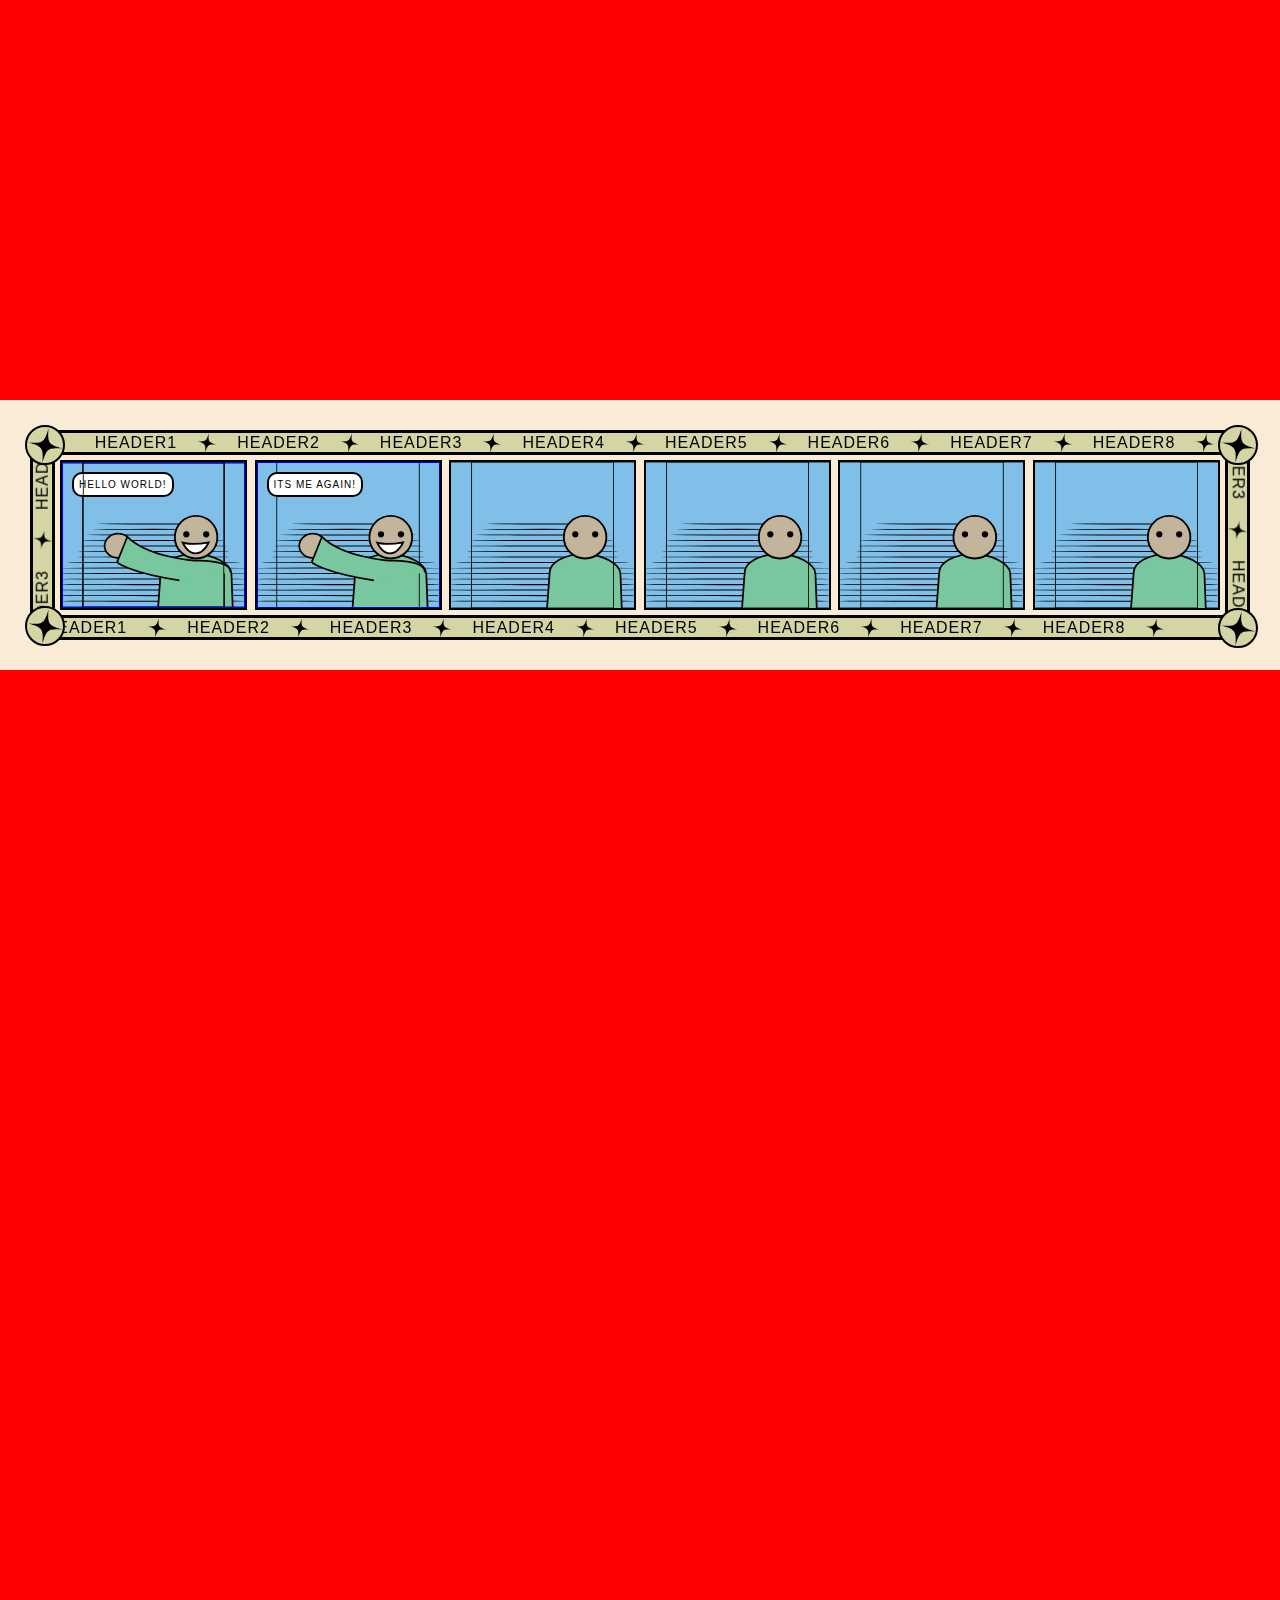
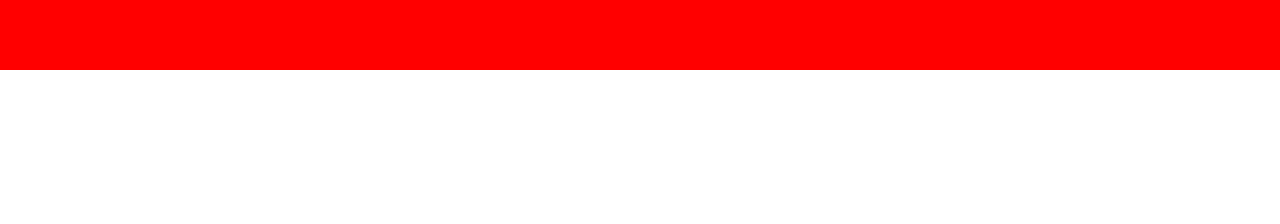
<file: index.html>
<!DOCTYPE html>
<html lang="en">

<head>
    <meta charset="UTF-8">
    <meta http-equiv="X-UA-Compatible" content="IE=edge">
    <meta name="viewport" content="width=device-width, initial-scale=1.0">

    <!-- Stop Favicon Error  -->
    <link rel="shortcut icon" href="#">

    <link rel="stylesheet" href="comic-frames01.css">
    <title>Document</title>
</head>

<body>
    <div class="scratch" style="background-color: red; height: 40rem;"></div>


    <section class="section section-grid d-grid">
        <div class="container multi-frames-container d-grid">


            <div class="frame-container span-2-vert">


                <div class="text-bubble place-items-center">
                    <p>Hello World!</p>
                </div>
                <img src="illus/individual-frames01-01.svg" class="place-svg" alt="">
                <img src="illus/individual-frames01-02.svg" class="place-svg overlay-svg" alt="">
            
            
            
            </div>





            <div class="frame-container">
                <div class="text-bubble place-items-center">
                    <p>Its me again!</p>
                </div>

                <!-- Embedded SVG must be in wrapper -->
                <div class="svg-wrapper overlay-svg">
                    <svg class="place-embedded-svg">
                        <use href="#hand-face-overlay01"></use>
                    </svg>
                </div>
                <img src="illus/individual-frames01-01.svg" class="place-svg" alt="">

            </div>
            <div class="frame-container">
                <img src="illus/individual-frames01-01.svg" class="place-svg" alt="">
            </div>
            <div class="frame-container">
                <img src="illus/individual-frames01-01.svg" class="place-svg" alt="">
            </div>
            <div class="frame-container">
                <img src="illus/individual-frames01-01.svg" class="place-svg" alt="">
            </div>
            <div class="frame-container span-2-vert">
                <img src="illus/individual-frames01-01.svg" class="place-svg" alt="">
            </div>


            <!-- Border Top  -->
        </div>
        <div class="scroll-container top-border place-items-center">
            <div class="scrolling-text">
                <p class="text-block">HEADER1</p>
                <img src="illus/scrolling-star-01.svg" alt="" class="star">
                <p class="text-block">HEADER2</p>
                <img src="illus/scrolling-star-01.svg" alt="" class="star">
                <p class="text-block">HEADER3</p>
                <img src="illus/scrolling-star-01.svg" alt="" class="star">
                <p class="text-block">HEADER4</p>
                <img src="illus/scrolling-star-01.svg" alt="" class="star">
                <p class="text-block">HEADER5</p>
                <img src="illus/scrolling-star-01.svg" alt="" class="star">
                <p class="text-block">HEADER6</p>
                <img src="illus/scrolling-star-01.svg" alt="" class="star">
                <p class="text-block">HEADER7</p>
                <img src="illus/scrolling-star-01.svg" alt="" class="star">
                <p class="text-block">HEADER8</p>
                <img src="illus/scrolling-star-01.svg" alt="" class="star">
            </div>
        </div>

        <!-- Bottom Border  -->
        <div class="scroll-container bottom-border place-items-center">
            <div class="scrolling-text">
                <p class="text-block">HEADER1</p>
                <img src="illus/scrolling-star-01.svg" alt="" class="star">
                <p class="text-block">HEADER2</p>
                <img src="illus/scrolling-star-01.svg" alt="" class="star">
                <p class="text-block">HEADER3</p>
                <img src="illus/scrolling-star-01.svg" alt="" class="star">
                <p class="text-block">HEADER4</p>
                <img src="illus/scrolling-star-01.svg" alt="" class="star">
                <p class="text-block">HEADER5</p>
                <img src="illus/scrolling-star-01.svg" alt="" class="star">
                <p class="text-block">HEADER6</p>
                <img src="illus/scrolling-star-01.svg" alt="" class="star">
                <p class="text-block">HEADER7</p>
                <img src="illus/scrolling-star-01.svg" alt="" class="star">
                <p class="text-block">HEADER8</p>
                <img src="illus/scrolling-star-01.svg" alt="" class="star">
            </div>
        </div>

        <!-- Border Left   -->

        <div class="scroll-container left-border place-items-center">
            <div class="scrolling-text rotate-left">
                <p class="text-block">HEADER1</p>
                <img src="illus/scrolling-star-01.svg" alt="" class="star">
                <p class="text-block">HEADER2</p>
                <img src="illus/scrolling-star-01.svg" alt="" class="star">
                <p class="text-block">HEADER3</p>
                <img src="illus/scrolling-star-01.svg" alt="" class="star">
                <p class="text-block">HEADER4</p>
                <img src="illus/scrolling-star-01.svg" alt="" class="star">
                <p class="text-block">HEADER5</p>
                <img src="illus/scrolling-star-01.svg" alt="" class="star">
                <p class="text-block">HEADER6</p>
                <img src="illus/scrolling-star-01.svg" alt="" class="star">
            </div>
        </div>

        <!-- Border Right   -->
        <div class="scroll-container right-border place-items-center">
            <div class="scrolling-text rotate-right">
                <p class="text-block">HEADER1</p>
                <img src="illus/scrolling-star-01.svg" alt="" class="star">
                <p class="text-block">HEADER2</p>
                <img src="illus/scrolling-star-01.svg" alt="" class="star">
                <p class="text-block">HEADER3</p>
                <img src="illus/scrolling-star-01.svg" alt="" class="star">
                <p class="text-block">HEADER4</p>
                <img src="illus/scrolling-star-01.svg" alt="" class="star">
                <p class="text-block">HEADER5</p>
                <img src="illus/scrolling-star-01.svg" alt="" class="star">
                <p class="text-block">HEADER6</p>
                <img src="illus/scrolling-star-01.svg" alt="" class="star">
            </div>
        </div>
        <!-- Corners  -->
        <div class="top-left-corner corner-container">
            <div class="corner-circle place-items-center">
                <img src="illus/scrolling-star-01.svg" alt="" class="corner-star">
            </div>
        </div>
        <div class="top-right-corner">
            <div class="corner-circle place-items-center">
                <img src="illus/scrolling-star-01.svg" alt="" class="corner-star">
            </div>
        </div>
        <div class="bottom-left-corner">
            <div class="corner-circle place-items-center">
                <img src="illus/scrolling-star-01.svg" alt="" class="corner-star">
            </div>
        </div>
        <div class="bottom-right-corner">
            <div class="corner-circle place-items-center">
                <img src="illus/scrolling-star-01.svg" alt="" class="corner-star">
            </div>
        </div>


    </section>
    <div class="scratch" style="background-color: red; height: 100rem;"></div>



    <!-- <div class="scroll-section">
            <div class="header-scrolling right">
                <div class="scroll-container">
                    <div class="scrolling-text">
                        <p class="text-block">HEADER</p>
                        <img src="illus/scrolling-star-01.svg" alt="" class = "star">
                        <p class="text-block">HEADER</p>
                        <img src="illus/scrolling-star-01.svg" alt="" class = "star">
                        <p class="text-block">HEADER</p>
                        <img src="illus/scrolling-star-01.svg" alt="" class = "star">
                        <p class="text-block">HEADER</p>
                        <img src="illus/scrolling-star-01.svg" alt="" class = "star">
                        <p class="text-block">HEADER</p>
                        <img src="illus/scrolling-star-01.svg" alt="" class = "star">
                        <p class="text-block">HEADER</p>
                        <img src="illus/scrolling-star-01.svg" alt="" class = "star">
                    </div>
                </div>
            </div>
        </div> -->





    <!-- ---------------------------  -->
    <svg>


        <!-- Keep View box, delete width and height  -->
        <symbol version="1.1" id="hand-face-overlay01" xmlns="http://www.w3.org/2000/svg"
            xmlns:xlink="http://www.w3.org/1999/xlink" x="0px" y="0px" viewBox="0 0 246.4 168.6"
            enable-background="new 0 0 246.4 168.6" xml:space="preserve">

            <ellipse fill="#C2B59B" stroke="#000000" stroke-width="2" stroke-miterlimit="10" cx="81.9" cy="97" rx="15.8"
                ry="14.2" />
            <path fill="#79C79F" stroke="#000000" stroke-width="2" stroke-miterlimit="10" d="M153.5,137.4c-60.8-9.4-72.7-21.3-72.7-21.3
	l11.9-29.7c24.6,24.3,79.2,28,79.2,28s41.9-1.8,41.3,13.8" />
            <path class="mouth" fill="#FFFFFF" stroke="#000000" stroke-width="2.1298" stroke-miterlimit="10" d="M157.3,93.3c0,0,10.2,3.5,30.4-0.4
	c0,0-5.5,12.8-15.2,12.9C162.8,105.9,157.3,93.3,157.3,93.3z" />

        </symbol>

    </svg>

    <script src="comic-frames01.js"></script>
</body>

</html>
</file>
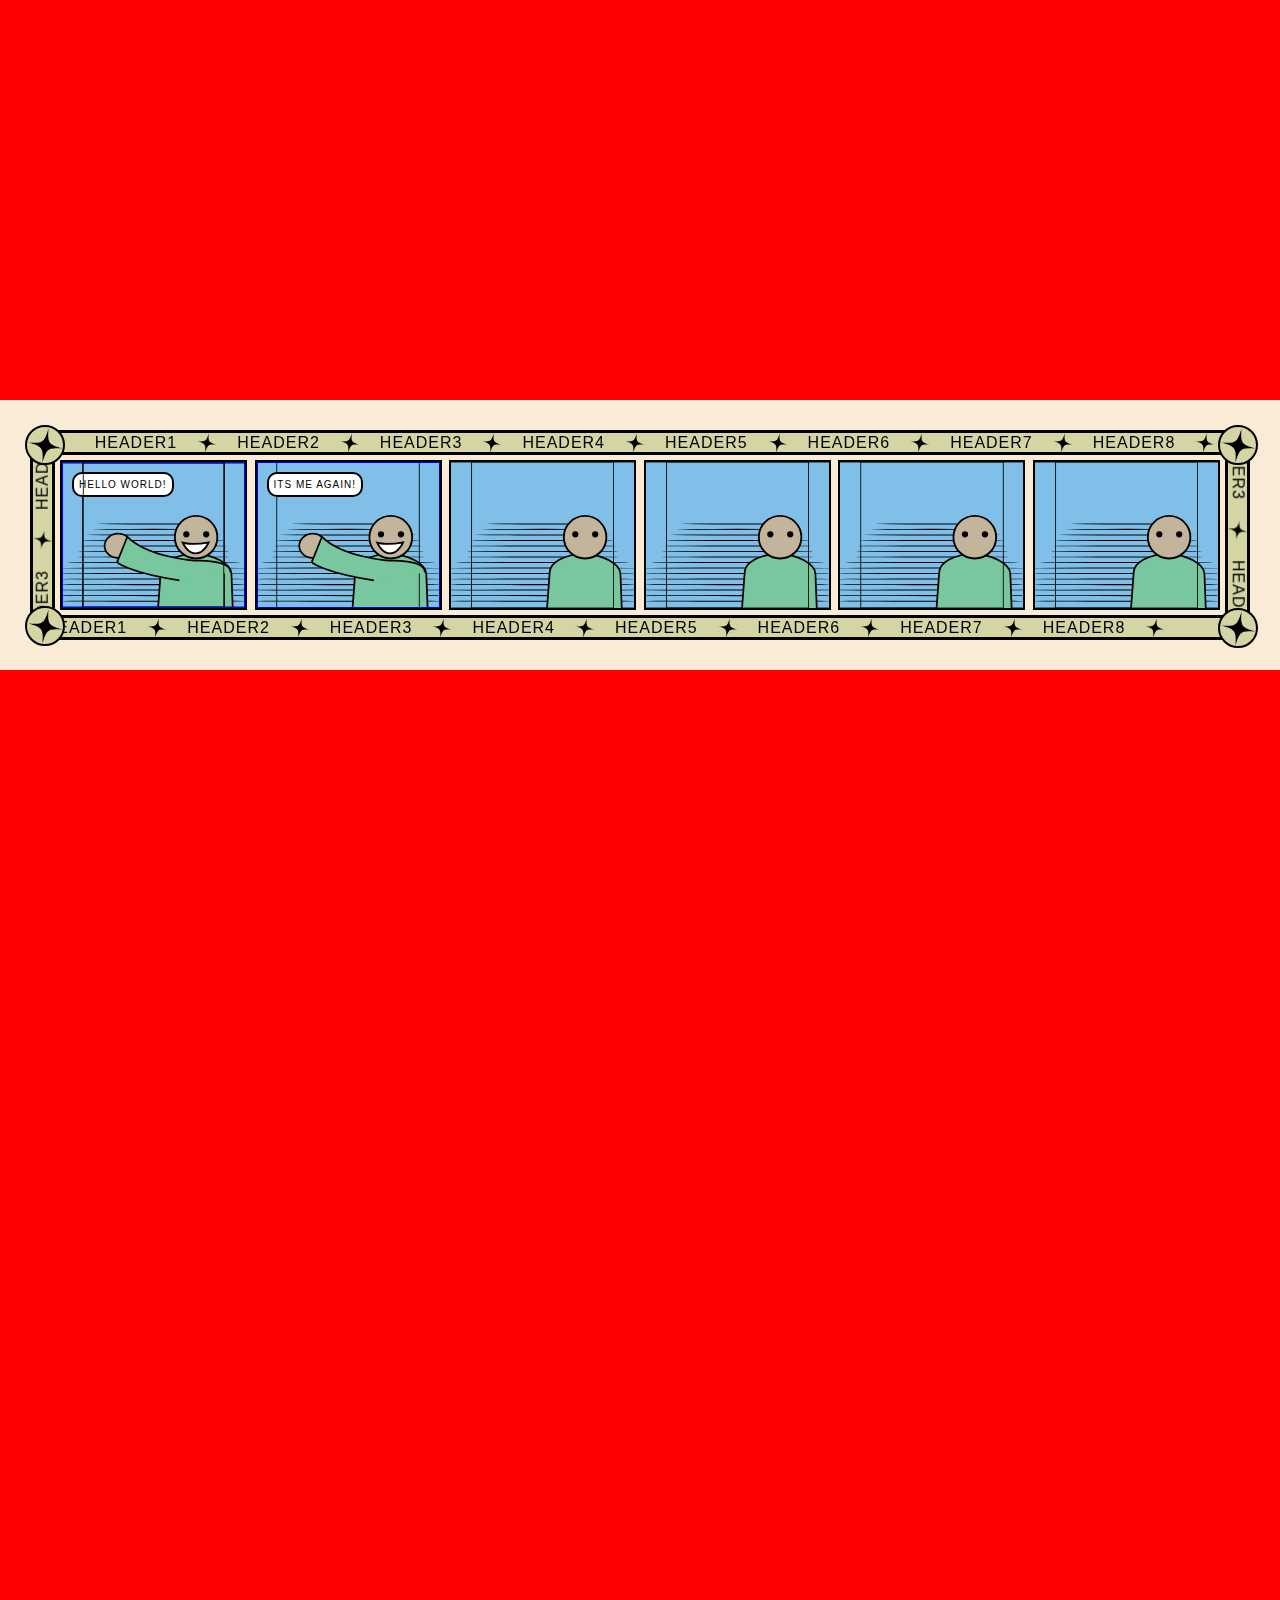
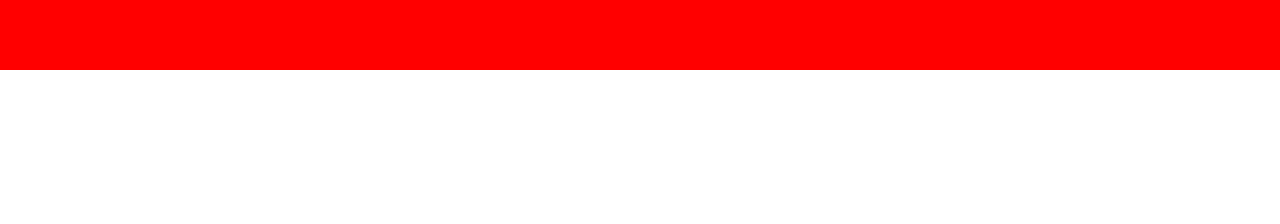
<file: comic-frames01.html>
<!DOCTYPE html>
<html lang="en">

<head>
    <meta charset="UTF-8">
    <meta http-equiv="X-UA-Compatible" content="IE=edge">
    <meta name="viewport" content="width=device-width, initial-scale=1.0">

    <!-- Stop Favicon Error  -->
    <link rel="shortcut icon" href="#">

    <link rel="stylesheet" href="comic-frames01.css">
    <title>Document</title>
</head>

<body>
    <div class="scratch" style="background-color: red; height: 40rem;"></div>


    <section class="section section-grid d-grid">
        <div class="container multi-frames-container d-grid">


            <div class="frame-container span-2-vert">


                <div class="text-bubble place-items-center">
                    <p>Hello World!</p>
                </div>
                <img src="illus/individual-frames01-01.svg" class="place-svg frame-svg" alt="">
                <img src="illus/individual-frames01-02.svg" class="place-svg frame-svg overlay-svg" alt="">
            
            
            
            </div>





            <div class="frame-container">
                <div class="text-bubble place-items-center">
                    <p>Its me again!</p>
                </div>

                <!-- Embedded SVG must be in wrapper -->
                <div class="svg-wrapper overlay-svg">
                    <svg class="place-embedded-svg">
                        <use href="#hand-face-overlay01"></use>
                    </svg>
                </div>
                <img src="illus/individual-frames01-01.svg" class="place-svg frame-svg" alt="">

            </div>
            <div class="frame-container">
                <img src="illus/individual-frames01-01.svg" class="place-svg frame-svg" alt="">
            </div>
            <div class="frame-container">
                <img src="illus/individual-frames01-01.svg" class="place-svg frame-svg" alt="">
            </div>
            <div class="frame-container">
                <img src="illus/individual-frames01-01.svg" class="place-svg frame-svg" alt="">
            </div>
            <div class="frame-container span-2-vert">
                <img src="illus/individual-frames01-01.svg" class="place-svg frame-svg" alt="">
            </div>


            <!-- Border Top  -->
        </div>
        <div class="scroll-container top-border place-items-center">
            <div class="scrolling-text">
                <p class="text-block">HEADER1</p>
                <img src="illus/scrolling-star-01.svg" alt="" class="star">
                <p class="text-block">HEADER2</p>
                <img src="illus/scrolling-star-01.svg" alt="" class="star">
                <p class="text-block">HEADER3</p>
                <img src="illus/scrolling-star-01.svg" alt="" class="star">
                <p class="text-block">HEADER4</p>
                <img src="illus/scrolling-star-01.svg" alt="" class="star">
                <p class="text-block">HEADER5</p>
                <img src="illus/scrolling-star-01.svg" alt="" class="star">
                <p class="text-block">HEADER6</p>
                <img src="illus/scrolling-star-01.svg" alt="" class="star">
                <p class="text-block">HEADER7</p>
                <img src="illus/scrolling-star-01.svg" alt="" class="star">
                <p class="text-block">HEADER8</p>
                <img src="illus/scrolling-star-01.svg" alt="" class="star">
            </div>
        </div>

        <!-- Bottom Border  -->
        <div class="scroll-container bottom-border place-items-center">
            <div class="scrolling-text">
                <p class="text-block">HEADER1</p>
                <img src="illus/scrolling-star-01.svg" alt="" class="star">
                <p class="text-block">HEADER2</p>
                <img src="illus/scrolling-star-01.svg" alt="" class="star">
                <p class="text-block">HEADER3</p>
                <img src="illus/scrolling-star-01.svg" alt="" class="star">
                <p class="text-block">HEADER4</p>
                <img src="illus/scrolling-star-01.svg" alt="" class="star">
                <p class="text-block">HEADER5</p>
                <img src="illus/scrolling-star-01.svg" alt="" class="star">
                <p class="text-block">HEADER6</p>
                <img src="illus/scrolling-star-01.svg" alt="" class="star">
                <p class="text-block">HEADER7</p>
                <img src="illus/scrolling-star-01.svg" alt="" class="star">
                <p class="text-block">HEADER8</p>
                <img src="illus/scrolling-star-01.svg" alt="" class="star">
            </div>
        </div>

        <!-- Border Left   -->

        <div class="scroll-container left-border place-items-center">
            <div class="scrolling-text rotate-left">
                <p class="text-block">HEADER1</p>
                <img src="illus/scrolling-star-01.svg" alt="" class="star">
                <p class="text-block">HEADER2</p>
                <img src="illus/scrolling-star-01.svg" alt="" class="star">
                <p class="text-block">HEADER3</p>
                <img src="illus/scrolling-star-01.svg" alt="" class="star">
                <p class="text-block">HEADER4</p>
                <img src="illus/scrolling-star-01.svg" alt="" class="star">
                <p class="text-block">HEADER5</p>
                <img src="illus/scrolling-star-01.svg" alt="" class="star">
                <p class="text-block">HEADER6</p>
                <img src="illus/scrolling-star-01.svg" alt="" class="star">
            </div>
        </div>

        <!-- Border Right   -->
        <div class="scroll-container right-border place-items-center">
            <div class="scrolling-text rotate-right">
                <p class="text-block">HEADER1</p>
                <img src="illus/scrolling-star-01.svg" alt="" class="star">
                <p class="text-block">HEADER2</p>
                <img src="illus/scrolling-star-01.svg" alt="" class="star">
                <p class="text-block">HEADER3</p>
                <img src="illus/scrolling-star-01.svg" alt="" class="star">
                <p class="text-block">HEADER4</p>
                <img src="illus/scrolling-star-01.svg" alt="" class="star">
                <p class="text-block">HEADER5</p>
                <img src="illus/scrolling-star-01.svg" alt="" class="star">
                <p class="text-block">HEADER6</p>
                <img src="illus/scrolling-star-01.svg" alt="" class="star">
            </div>
        </div>
        <!-- Corners  -->
        <div class="top-left-corner corner-container">
            <div class="corner-circle place-items-center">
                <img src="illus/scrolling-star-01.svg" alt="" class="corner-star">
            </div>
        </div>
        <div class="top-right-corner">
            <div class="corner-circle place-items-center">
                <img src="illus/scrolling-star-01.svg" alt="" class="corner-star">
            </div>
        </div>
        <div class="bottom-left-corner">
            <div class="corner-circle place-items-center">
                <img src="illus/scrolling-star-01.svg" alt="" class="corner-star">
            </div>
        </div>
        <div class="bottom-right-corner">
            <div class="corner-circle place-items-center">
                <img src="illus/scrolling-star-01.svg" alt="" class="corner-star">
            </div>
        </div>


    </section>
    <div class="scratch" style="background-color: red; height: 100rem;"></div>



    <!-- <div class="scroll-section">
            <div class="header-scrolling right">
                <div class="scroll-container">
                    <div class="scrolling-text">
                        <p class="text-block">HEADER</p>
                        <img src="illus/scrolling-star-01.svg" alt="" class = "star">
                        <p class="text-block">HEADER</p>
                        <img src="illus/scrolling-star-01.svg" alt="" class = "star">
                        <p class="text-block">HEADER</p>
                        <img src="illus/scrolling-star-01.svg" alt="" class = "star">
                        <p class="text-block">HEADER</p>
                        <img src="illus/scrolling-star-01.svg" alt="" class = "star">
                        <p class="text-block">HEADER</p>
                        <img src="illus/scrolling-star-01.svg" alt="" class = "star">
                        <p class="text-block">HEADER</p>
                        <img src="illus/scrolling-star-01.svg" alt="" class = "star">
                    </div>
                </div>
            </div>
        </div> -->





    <!-- ---------------------------  -->
    <svg>


        <!-- Keep View box, delete width and height  -->
        <symbol version="1.1" id="hand-face-overlay01" xmlns="http://www.w3.org/2000/svg"
            xmlns:xlink="http://www.w3.org/1999/xlink" x="0px" y="0px" viewBox="0 0 246.4 168.6"
            enable-background="new 0 0 246.4 168.6" xml:space="preserve">

            <ellipse fill="#C2B59B" stroke="#000000" stroke-width="2" stroke-miterlimit="10" cx="81.9" cy="97" rx="15.8"
                ry="14.2" />
            <path fill="#79C79F" stroke="#000000" stroke-width="2" stroke-miterlimit="10" d="M153.5,137.4c-60.8-9.4-72.7-21.3-72.7-21.3
	l11.9-29.7c24.6,24.3,79.2,28,79.2,28s41.9-1.8,41.3,13.8" />
            <path class="mouth" fill="#FFFFFF" stroke="#000000" stroke-width="2.1298" stroke-miterlimit="10" d="M157.3,93.3c0,0,10.2,3.5,30.4-0.4
	c0,0-5.5,12.8-15.2,12.9C162.8,105.9,157.3,93.3,157.3,93.3z" />

        </symbol>

    </svg>

    <script src="comic-frames01.js"></script>
</body>

</html>
</file>
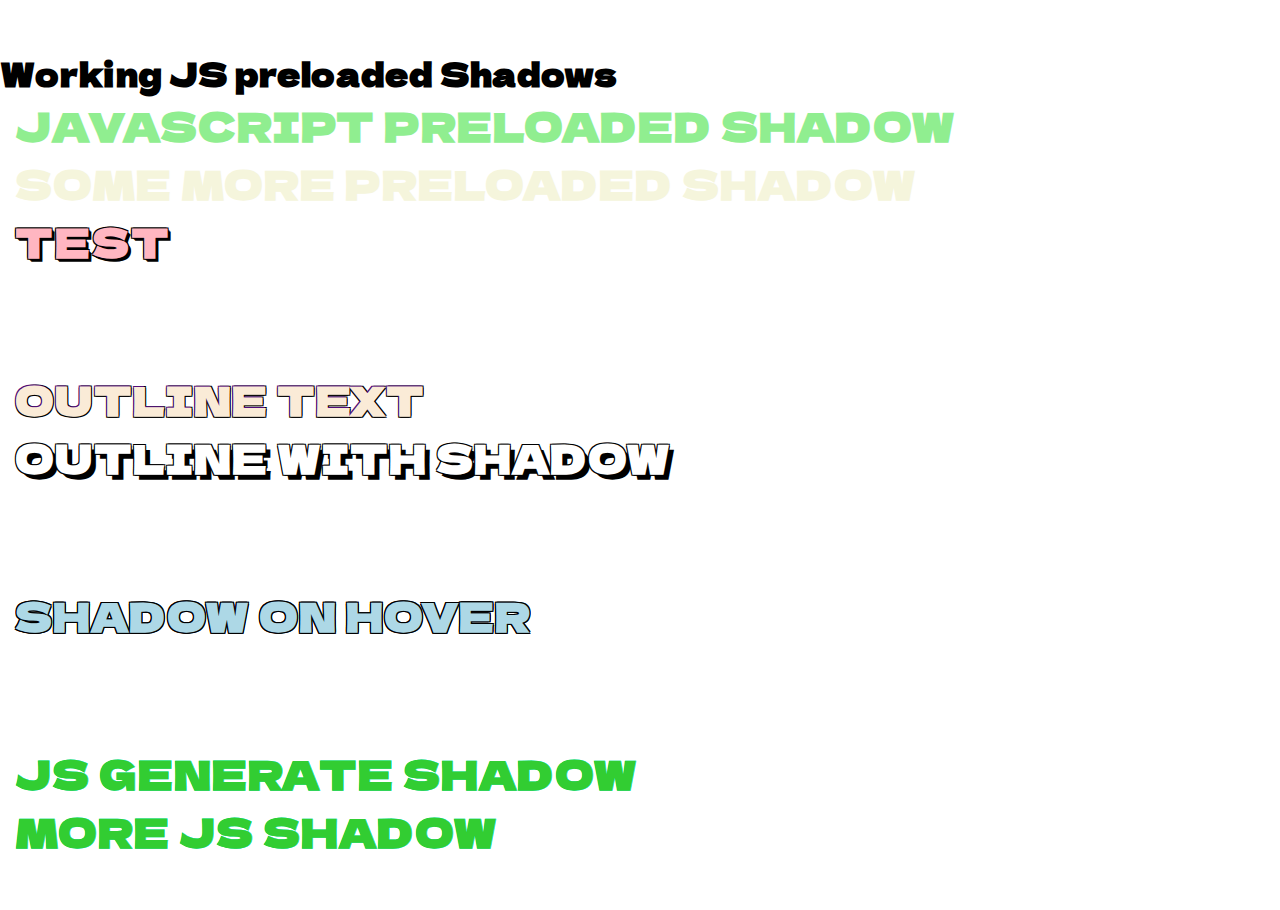
<file: font-effects01.html>
<!DOCTYPE html>
<html lang="en">

<head>
    <meta charset="UTF-8">
    <meta http-equiv="X-UA-Compatible" content="IE=edge">
    <meta name="viewport" content="width=device-width, initial-scale=1.0">

    <!-- Stop Favicon Error  -->
    <link rel="shortcut icon" href="#">

    <!-- font  -->
    <link rel="preconnect" href="https://fonts.googleapis.com">
<link rel="preconnect" href="https://fonts.gstatic.com" crossorigin>
<link href="https://fonts.googleapis.com/css2?family=Bebas+Neue&family=Dela+Gothic+One&display=swap" rel="stylesheet">

    <link rel="stylesheet" href="font-effects01.css">
    <title>Document</title>
</head>

<body>
    <section class="section">
        <h1>Working JS preloaded Shadows</h1>
        <div class="container">
            <h1 class="preload-headline js-preload-shadow first-headline shadow01" data-text="javascript preloaded shadow" data-var-number="01" data-shadow-length="20" data-shadow-color="blue" >javascript preloaded shadow</h1>

            <h1 class="preload-headline js-preload-shadow second-headline shadow02" data-text="some more preloaded shadow" data-var-number="02" data-shadow-length="10" data-shadow-color="rgb(129, 19, 192)" >some more preloaded shadow</h1>
        </div>
        <div class="container">
            <h1 class="preload-headline js-preload-shadow letter-headline" data-text="test" data-var-number="03" data-shadow-length="10" data-shadow-color="black" >
                <span class="shadow03" data-text="T">T</span>
                <span class="shadow03" data-text="E">E</span>
                <span class="shadow03" data-text="S">S</span>
                <span class="shadow03" data-text="T">T</span></h1>            
            </h1>
        </div>
    </section>

    
    <section class="section">
        <div class="container">
            <h1 class="headline outline-text">OUTLINE TEXT</h1>
            <h1 class="headline outline-shadow-text">OUTLINE WITH SHADOW</h1>
        </div>
    </section>
    <section class="section">
        <div class="container">
            <h1 class="headline hover-shadow"><span class="hover-shadow-span" data-text="SHADOW ON HOVER">SHADOW ON HOVER</span></h1>
        </div>
    </section>

    <section class="section">
        <div class="container">
            <h1 class="headline js-foreground" data-shadow-length="20"><span class="headline js-shadow" data-shadow-length="20" data-shadow-color="black">JS GENERATE SHADOW</span>JS GENERATE SHADOW</h1>

            <h1 class="headline js-foreground" data-shadow-length="20"><span class="headline js-shadow" data-shadow-length="20" data-shadow-color="red">MORE JS SHADOW</span>MORE JS SHADOW</h1>
        </div>
    </section>




    <script src="font-effects01.js"></script>
</body>

</html>
</file>
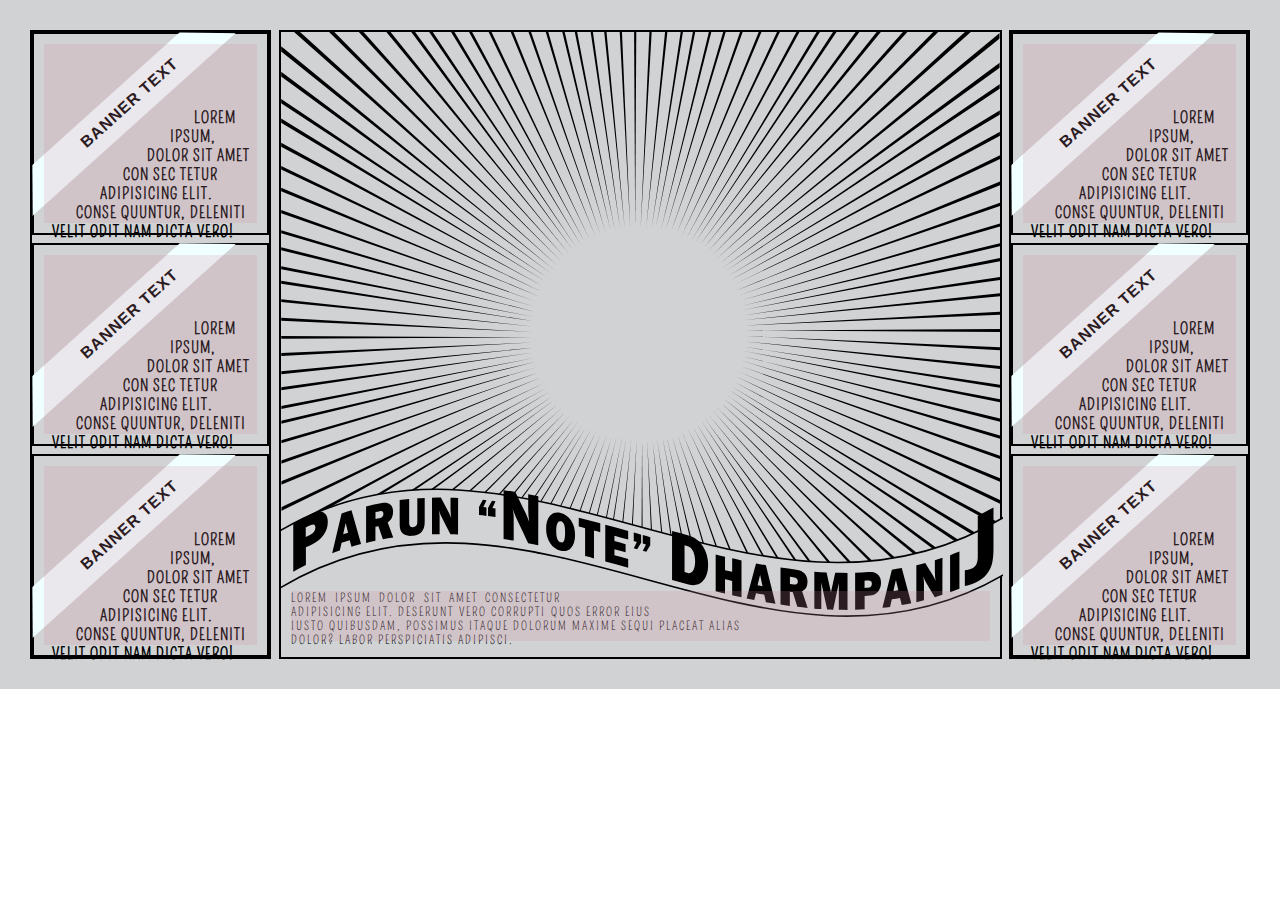
<file: hero01.html>
<!DOCTYPE html>
<html lang="en">

<head>
    <meta charset="UTF-8">
    <meta http-equiv="X-UA-Compatible" content="IE=edge">
    <meta name="viewport" content="width=device-width, initial-scale=1.0">

    <!-- Stop Favicon Error  -->
    <link rel="shortcut icon" href="#">

    <!-- font  -->
    <link rel="preconnect" href="https://fonts.googleapis.com">
    <link rel="preconnect" href="https://fonts.gstatic.com" crossorigin>
    <link href="https://fonts.googleapis.com/css2?family=Nerko+One&family=Pompiere&display=swap" rel="stylesheet">
    <link rel="stylesheet" href="hero01.css">
    
    <title>Document</title>
</head>

<body>

    <div class="section">
        <div class="grid-layout">


            <div class="side-container d-grid left">

                <div class="sidebox">
                    <div class="sidebox-banner-wrapper">
                        <div class="sidebox-banner">
                            <h4 class="sidebox-banner-text">BANNER TEXT</h4>
                        </div>
                    </div>

                    <div class="sidebox-text-content">
                        <div class="sidebox-text-wrap-shape"></div>
                        <p>Lorem ipsum, dolor sit amet con sec tetur adipisicing elit. Conse quuntur, deleniti velit
                            odit
                            nam dicta vero!
                        </p>
                    </div>
                </div>

                <div class="sidebox">
                    <div class="sidebox-banner-wrapper">
                        <div class="sidebox-banner">
                            <h4 class="sidebox-banner-text">BANNER TEXT</h4>
                        </div>
                    </div>

                    <div class="sidebox-text-content">
                        <div class="sidebox-text-wrap-shape"></div>
                        <p>Lorem ipsum, dolor sit amet con sec tetur adipisicing elit. Conse quuntur, deleniti velit
                            odit
                            nam dicta vero!
                        </p>
                    </div>
                </div>

                <div class="sidebox">
                    <div class="sidebox-banner-wrapper">
                        <div class="sidebox-banner">
                            <h4 class="sidebox-banner-text">BANNER TEXT</h4>
                        </div>
                    </div>

                    <div class="sidebox-text-content">
                        <div class="sidebox-text-wrap-shape"></div>
                        <p>Lorem ipsum, dolor sit amet con sec tetur adipisicing elit. Conse quuntur, deleniti velit
                            odit
                            nam dicta vero!
                        </p>
                    </div>
                </div>



            </div>




            <div class="hero-container">

                <div class="hero-image-banner-container">


                    <div class="hero-svg-wrapper">
                        <img src="illus/hero-size-scratch-01.svg" class="place-svg hero-main-image" alt="">
                    </div>


                    <div class="banner-container">
                        <img src="illus/hero-size-scratch-02.svg" class="place-banner-svg" alt=""
                            preserveAspectRatio="none">
                        <img src="illus/hero-size-scratch-03.svg" class="overlay-svg" alt="">
                    </div>
                </div>


                <div class="hero-text-container">
                    <div class="text-wrap-shape"></div>
                    <p class="hero-text">Lorem ipsum dolor sit amet consectetur adipisicing elit. Deserunt vero
                        corrupti
                        quos error eius iusto quibusdam, possimus itaque dolorum maxime sequi placeat alias dolor?
                        Labor
                        perspiciatis adipisci.</p>

                </div>



            </div>




            <div class="side-container d-grid right">
                <div class="sidebox">
                    <div class="sidebox-banner-wrapper">
                        <div class="sidebox-banner">
                            <h4 class="sidebox-banner-text">BANNER TEXT</h4>
                        </div>
                    </div>

                    <div class="sidebox-text-content">
                        <div class="sidebox-text-wrap-shape"></div>
                        <p>Lorem ipsum, dolor sit amet con sec tetur adipisicing elit. Conse quuntur, deleniti velit
                            odit
                            nam dicta vero!
                        </p>
                    </div>
                </div>

                <div class="sidebox">
                    <div class="sidebox-banner-wrapper">
                        <div class="sidebox-banner">
                            <h4 class="sidebox-banner-text">BANNER TEXT</h4>
                        </div>
                    </div>

                    <div class="sidebox-text-content">
                        <div class="sidebox-text-wrap-shape"></div>
                        <p>Lorem ipsum, dolor sit amet con sec tetur adipisicing elit. Conse quuntur, deleniti velit
                            odit
                            nam dicta vero!
                        </p>
                    </div>
                </div>

                <div class="sidebox">
                    <div class="sidebox-banner-wrapper">
                        <div class="sidebox-banner">
                            <h4 class="sidebox-banner-text">BANNER TEXT</h4>
                        </div>
                    </div>

                    <div class="sidebox-text-content">
                        <div class="sidebox-text-wrap-shape"></div>
                        <p>Lorem ipsum, dolor sit amet con sec tetur adipisicing elit. Conse quuntur, deleniti velit
                            odit
                            nam dicta vero!
                        </p>
                    </div>
                </div>
            </div>


        </div>
    </div>
    <script src="hero01.js"></script>
</body>
</file>
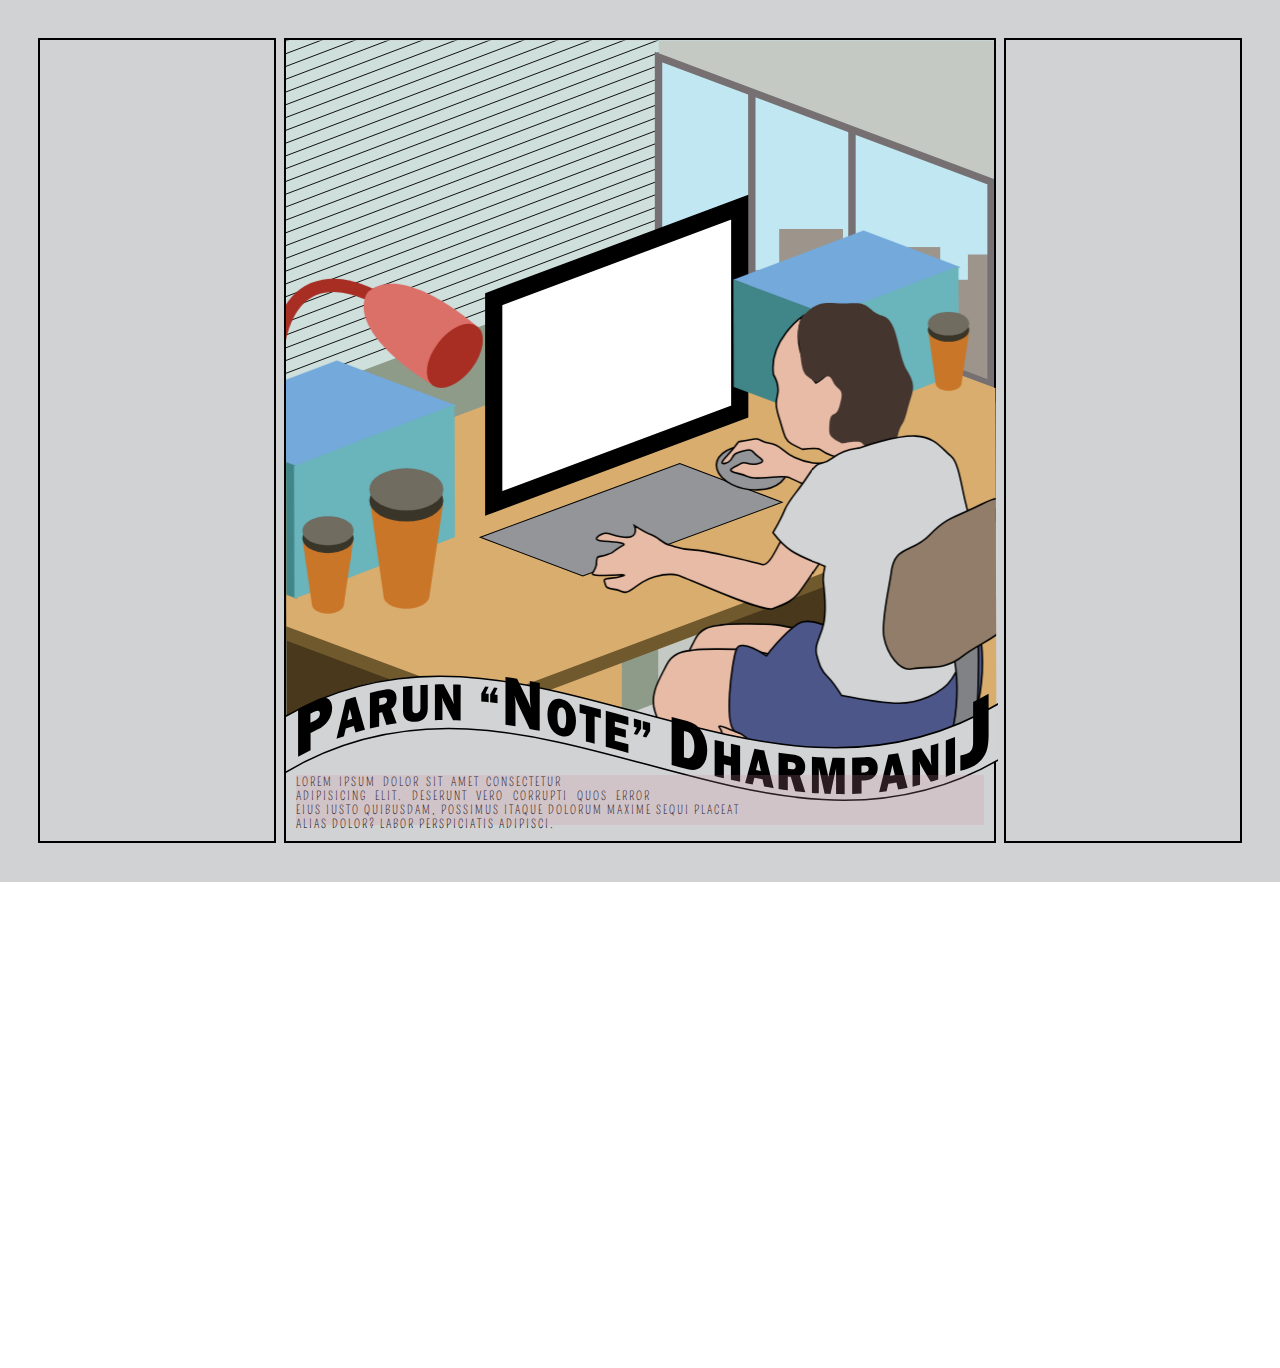
<file: hero02-responsive.html>
<!DOCTYPE html>
<html lang="en">

<head>
    <meta charset="UTF-8">
    <meta http-equiv="X-UA-Compatible" content="IE=edge">
    <meta name="viewport" content="width=device-width, initial-scale=1.0">

    <!-- Stop Favicon Error  -->
    <link rel="shortcut icon" href="#">

    <!-- font  -->
    <link rel="preconnect" href="https://fonts.googleapis.com">
    <link rel="preconnect" href="https://fonts.gstatic.com" crossorigin>
    <link href="https://fonts.googleapis.com/css2?family=Nerko+One&family=Pompiere&display=swap" rel="stylesheet">
    <link rel="stylesheet" href="hero02-responsive.css">

    <title>Document</title>
</head>

<body>

    <div class="section">
        <div class="grid-layout">


            <div class="side-container d-grid left">

                <div class="sidebox">
                </div>

                <div class="sidebox">
                </div>

                <div class="sidebox">
                </div>
            </div>




            <div class="hero-container">

                <div class="hero-image-banner-container">


                    <div class="hero-svg-wrapper">
                        <div class="backwall-group">
                            <div class="hero-desk-wrapper">

                                <img src="illus/hero-layer-test01-01-backwall-01.svg" class="place-svg hero01-desk" alt="">
                            </div>
                        </div>
                        <div class="desk-group">
                            <img src="illus/hero-layer-test01-02-deskl-01.svg" class="place-desk-svg" alt="">
                            <img src="illus/hero-layer-test01-03-stuff-right-01.svg" class="hero-svg-overlay hero03-stuff-right" alt="">
                            <img src="illus/hero-layer-test01-04-stuff-left-01.svg" class="hero-svg-overlay hero04-stuff-left" alt="">
                            <img src="illus/hero-layer-test01-05-person-01.svg" class="hero-svg-overlay hero05-person" alt="">
                        </div>
                    </div>


                    <div class="banner-container">
                        <img src="illus/hero-size-scratch-02.svg" class="place-banner-svg" alt=""
                            preserveAspectRatio="none">
                        <img src="illus/hero-size-scratch-03.svg" class="overlay-svg" alt="">
                    </div>
                </div>


                <div class="hero-text-container">
                    <div class="text-wrap-shape"></div>
                    <p class="hero-text">Lorem ipsum dolor sit amet consectetur adipisicing elit. Deserunt vero
                        corrupti
                        quos error eius iusto quibusdam, possimus itaque dolorum maxime sequi placeat alias dolor?
                        Labor
                        perspiciatis adipisci.</p>

                </div>

            </div>

        
        <div class="side-container d-grid right">

            <div class="sidebox">
            </div>

            <div class="sidebox">
            </div>

            <div class="sidebox">
            </div>
        </div>
    </div>
    <script src="hero02-responsive.js"></script>
</body>
</file>
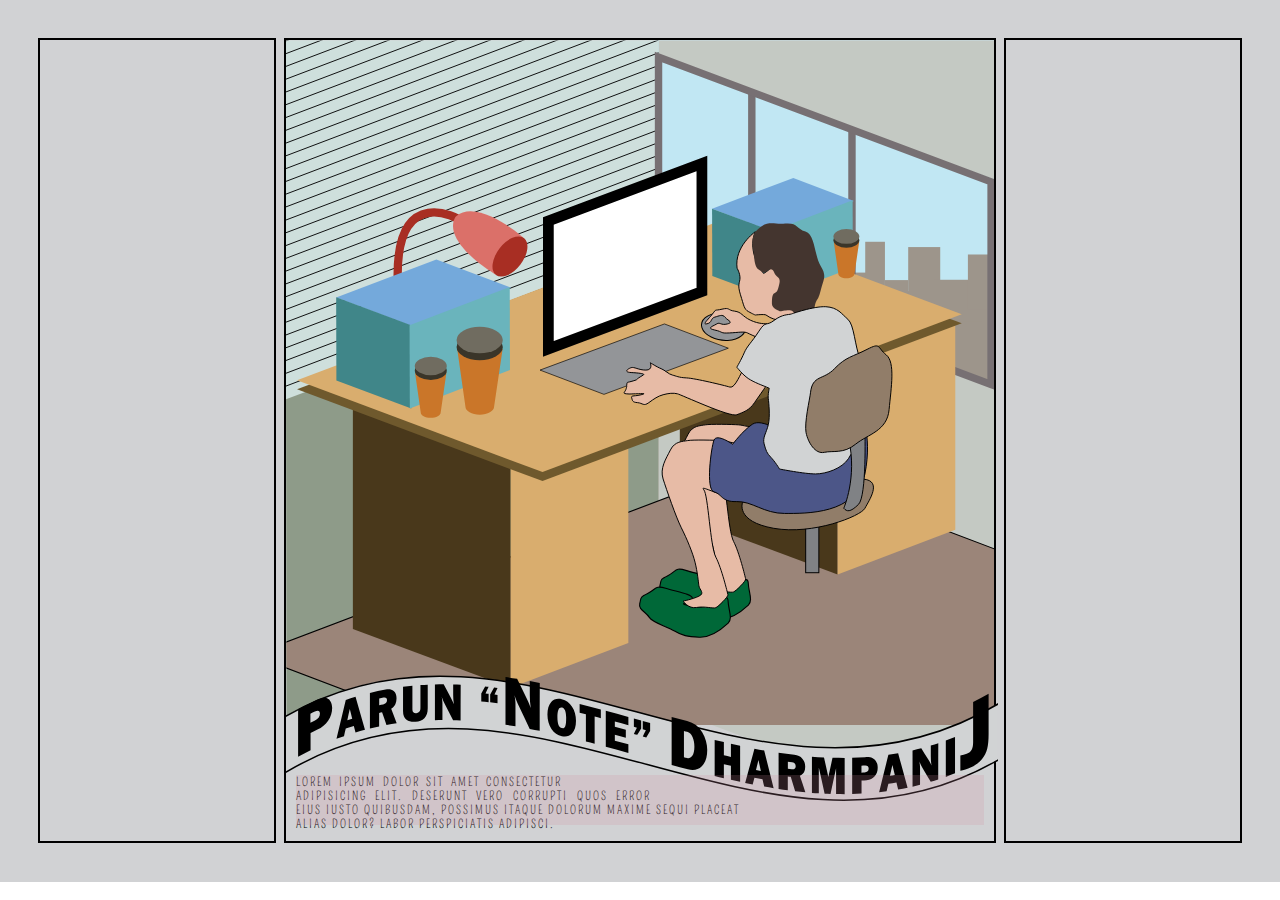
<file: hero03-animate.html>
<!DOCTYPE html>
<html lang="en">

<head>
    <meta charset="UTF-8">
    <meta http-equiv="X-UA-Compatible" content="IE=edge">
    <meta name="viewport" content="width=device-width, initial-scale=1.0">

    <!-- Stop Favicon Error  -->
    <link rel="shortcut icon" href="#">

    <!-- font  -->
    <link rel="preconnect" href="https://fonts.googleapis.com">
    <link rel="preconnect" href="https://fonts.gstatic.com" crossorigin>
    <link href="https://fonts.googleapis.com/css2?family=Nerko+One&family=Pompiere&display=swap" rel="stylesheet">
    <link rel="stylesheet" href="hero03-animate.css">

    <title>Document</title>
</head>

<body>

    <div class="section">
        <div class="grid-layout">


            <div class="side-container d-grid left">

                <div class="sidebox">
                </div>

                <div class="sidebox">
                </div>

                <div class="sidebox">
                </div>
            </div>




            <div class="hero-container">

                <div class="hero-image-banner-container">


                    <div class="hero-svg-wrapper">

                        <div class="hero01-wall-wrapper">
                            <img src="illus/hero-layer-test01-01-backwall-01.svg" class="hero01-wall" alt="">
                        </div>
                        <div class="desk-group">
                            <img src="illus/hero-layer-test01-02-deskl-01.svg" class="place-desk-svg" alt="">
                            <img src="illus/hero-layer-test01-03-stuff-right-01.svg"
                                class="hero-svg-overlay hero03-stuff-right" alt="">
                            <img src="illus/hero-layer-test01-04-stuff-left-01.svg"
                                class="hero-svg-overlay hero04-stuff-left" alt="">
                            <img src="illus/hero-layer-test01-05-person-01.svg" class="hero-svg-overlay hero05-person"
                                alt="">
                        </div>
                    </div>


                    <div class="banner-container">
                        <img src="illus/hero-size-scratch-02.svg" class="place-banner-svg" alt=""
                            preserveAspectRatio="none">
                        <img src="illus/hero-size-scratch-03.svg" class="overlay-svg" alt="">
                    </div>
                </div>


                <div class="hero-text-container">
                    <div class="text-wrap-shape"></div>
                    <p class="hero-text">Lorem ipsum dolor sit amet consectetur adipisicing elit. Deserunt vero
                        corrupti
                        quos error eius iusto quibusdam, possimus itaque dolorum maxime sequi placeat alias dolor?
                        Labor
                        perspiciatis adipisci.</p>

                </div>

            </div>


            <div class="side-container d-grid right">

                <div class="sidebox">
                </div>

                <div class="sidebox">
                </div>

                <div class="sidebox">
                </div>
            </div>
        </div>
        <script src="hero03-animate.js"></script>
</body>
</file>
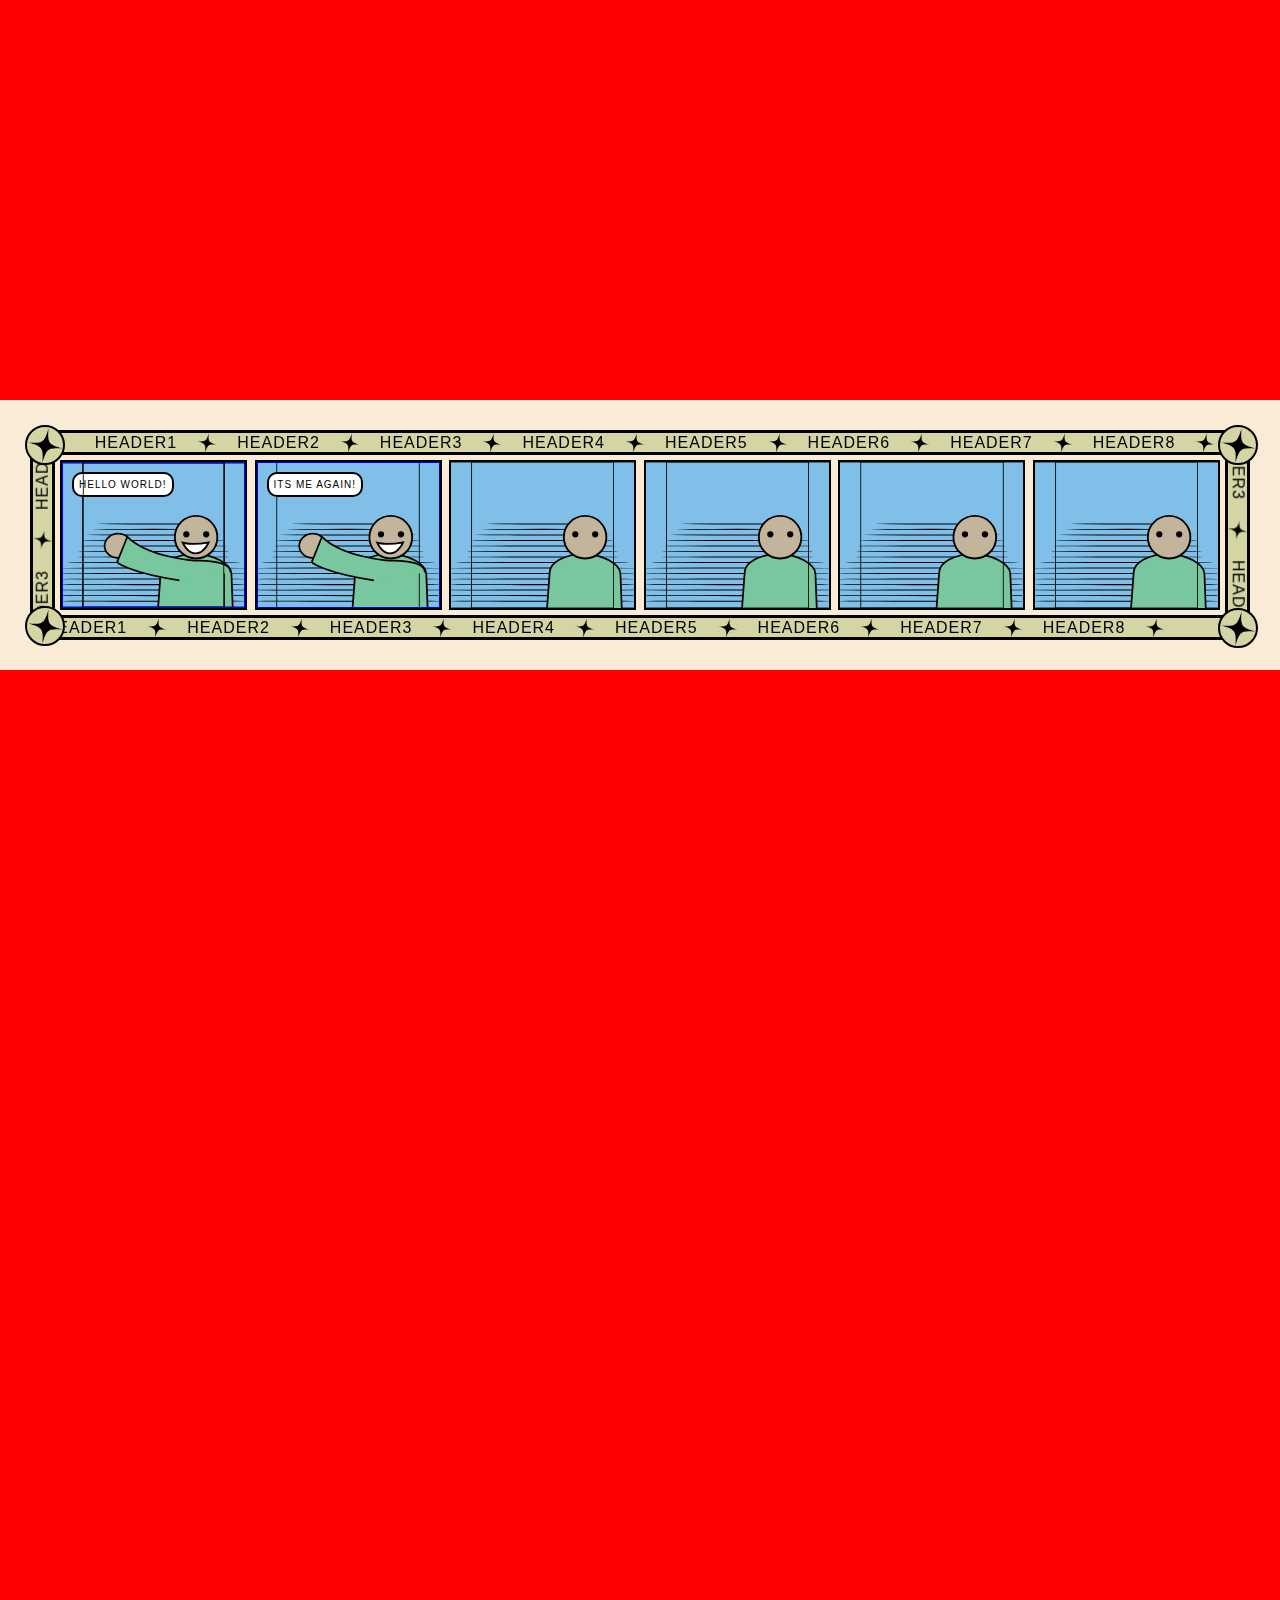
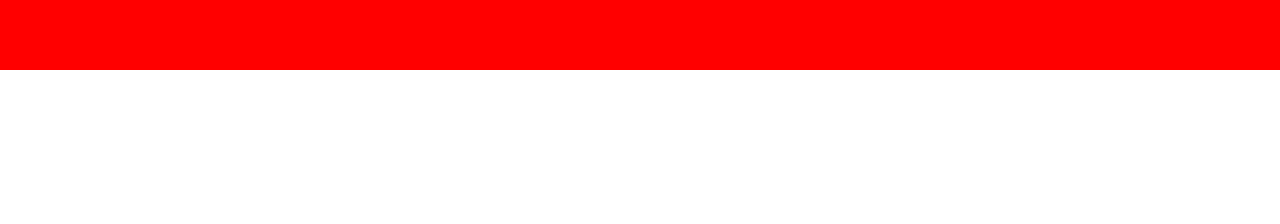
<file: index02.html>
<!DOCTYPE html>
<html lang="en">

<head>
    <meta charset="UTF-8">
    <meta http-equiv="X-UA-Compatible" content="IE=edge">
    <meta name="viewport" content="width=device-width, initial-scale=1.0">

    <!-- Stop Favicon Error  -->
    <link rel="shortcut icon" href="#">

    <link rel="stylesheet" href="comic-frames02.css">
    <title>Document</title>
</head>

<body>
    <div class="scratch" style="background-color: red; height: 40rem;"></div>


    <section class="section section-grid d-grid">
        <div class="container multi-frames-container d-grid">


            <div class="frame-container span-2-vert">


                <div class="text-bubble place-items-center">
                    <p>Hello World!</p>
                </div>
                <img src="illus/individual-frames01-01.svg" class="place-svg frame-svg" alt="">
                <img src="illus/individual-frames01-02.svg" class="place-svg frame-svg overlay-svg" alt="">
            
            
            
            </div>





            <div class="frame-container">
                <div class="text-bubble place-items-center">
                    <p>Its me again!</p>
                </div>

                <!-- Embedded SVG must be in wrapper -->
                <div class="svg-wrapper overlay-svg">
                    <svg class="place-embedded-svg">
                        <use href="#hand-face-overlay01"></use>
                    </svg>
                </div>
                <img src="illus/individual-frames01-01.svg" class="place-svg frame-svg" alt="">

            </div>
            <div class="frame-container">
                <img src="illus/individual-frames01-01.svg" class="place-svg frame-svg" alt="">
            </div>
            <div class="frame-container">
                <img src="illus/individual-frames01-01.svg" class="place-svg frame-svg" alt="">
            </div>
            <div class="frame-container">
                <img src="illus/individual-frames01-01.svg" class="place-svg frame-svg" alt="">
            </div>
            <div class="frame-container span-2-vert">
                <img src="illus/individual-frames01-01.svg" class="place-svg frame-svg" alt="">
            </div>


            <!-- Border Top  -->
        </div>
        <div class="scroll-container top-border place-items-center">
            <div class="scrolling-text">
                <p class="text-block">HEADER1</p>
                <img src="illus/scrolling-star-01.svg" alt="" class="star">
                <p class="text-block">HEADER2</p>
                <img src="illus/scrolling-star-01.svg" alt="" class="star">
                <p class="text-block">HEADER3</p>
                <img src="illus/scrolling-star-01.svg" alt="" class="star">
                <p class="text-block">HEADER4</p>
                <img src="illus/scrolling-star-01.svg" alt="" class="star">
                <p class="text-block">HEADER5</p>
                <img src="illus/scrolling-star-01.svg" alt="" class="star">
                <p class="text-block">HEADER6</p>
                <img src="illus/scrolling-star-01.svg" alt="" class="star">
                <p class="text-block">HEADER7</p>
                <img src="illus/scrolling-star-01.svg" alt="" class="star">
                <p class="text-block">HEADER8</p>
                <img src="illus/scrolling-star-01.svg" alt="" class="star">
            </div>
        </div>

        <!-- Bottom Border  -->
        <div class="scroll-container bottom-border place-items-center">
            <div class="scrolling-text">
                <p class="text-block">HEADER1</p>
                <img src="illus/scrolling-star-01.svg" alt="" class="star">
                <p class="text-block">HEADER2</p>
                <img src="illus/scrolling-star-01.svg" alt="" class="star">
                <p class="text-block">HEADER3</p>
                <img src="illus/scrolling-star-01.svg" alt="" class="star">
                <p class="text-block">HEADER4</p>
                <img src="illus/scrolling-star-01.svg" alt="" class="star">
                <p class="text-block">HEADER5</p>
                <img src="illus/scrolling-star-01.svg" alt="" class="star">
                <p class="text-block">HEADER6</p>
                <img src="illus/scrolling-star-01.svg" alt="" class="star">
                <p class="text-block">HEADER7</p>
                <img src="illus/scrolling-star-01.svg" alt="" class="star">
                <p class="text-block">HEADER8</p>
                <img src="illus/scrolling-star-01.svg" alt="" class="star">
            </div>
        </div>

        <!-- Border Left   -->

        <div class="scroll-container left-border place-items-center">
            <div class="scrolling-text rotate-left">
                <p class="text-block">HEADER1</p>
                <img src="illus/scrolling-star-01.svg" alt="" class="star">
                <p class="text-block">HEADER2</p>
                <img src="illus/scrolling-star-01.svg" alt="" class="star">
                <p class="text-block">HEADER3</p>
                <img src="illus/scrolling-star-01.svg" alt="" class="star">
                <p class="text-block">HEADER4</p>
                <img src="illus/scrolling-star-01.svg" alt="" class="star">
                <p class="text-block">HEADER5</p>
                <img src="illus/scrolling-star-01.svg" alt="" class="star">
                <p class="text-block">HEADER6</p>
                <img src="illus/scrolling-star-01.svg" alt="" class="star">
            </div>
        </div>

        <!-- Border Right   -->
        <div class="scroll-container right-border place-items-center">
            <div class="scrolling-text rotate-right">
                <p class="text-block">HEADER1</p>
                <img src="illus/scrolling-star-01.svg" alt="" class="star">
                <p class="text-block">HEADER2</p>
                <img src="illus/scrolling-star-01.svg" alt="" class="star">
                <p class="text-block">HEADER3</p>
                <img src="illus/scrolling-star-01.svg" alt="" class="star">
                <p class="text-block">HEADER4</p>
                <img src="illus/scrolling-star-01.svg" alt="" class="star">
                <p class="text-block">HEADER5</p>
                <img src="illus/scrolling-star-01.svg" alt="" class="star">
                <p class="text-block">HEADER6</p>
                <img src="illus/scrolling-star-01.svg" alt="" class="star">
            </div>
        </div>
        <!-- Corners  -->
        <div class="top-left-corner corner-container">
            <div class="corner-circle place-items-center">
                <img src="illus/scrolling-star-01.svg" alt="" class="corner-star">
            </div>
        </div>
        <div class="top-right-corner">
            <div class="corner-circle place-items-center">
                <img src="illus/scrolling-star-01.svg" alt="" class="corner-star">
            </div>
        </div>
        <div class="bottom-left-corner">
            <div class="corner-circle place-items-center">
                <img src="illus/scrolling-star-01.svg" alt="" class="corner-star">
            </div>
        </div>
        <div class="bottom-right-corner">
            <div class="corner-circle place-items-center">
                <img src="illus/scrolling-star-01.svg" alt="" class="corner-star">
            </div>
        </div>


    </section>
    <div class="scratch" style="background-color: red; height: 100rem;"></div>



    <!-- <div class="scroll-section">
            <div class="header-scrolling right">
                <div class="scroll-container">
                    <div class="scrolling-text">
                        <p class="text-block">HEADER</p>
                        <img src="illus/scrolling-star-01.svg" alt="" class = "star">
                        <p class="text-block">HEADER</p>
                        <img src="illus/scrolling-star-01.svg" alt="" class = "star">
                        <p class="text-block">HEADER</p>
                        <img src="illus/scrolling-star-01.svg" alt="" class = "star">
                        <p class="text-block">HEADER</p>
                        <img src="illus/scrolling-star-01.svg" alt="" class = "star">
                        <p class="text-block">HEADER</p>
                        <img src="illus/scrolling-star-01.svg" alt="" class = "star">
                        <p class="text-block">HEADER</p>
                        <img src="illus/scrolling-star-01.svg" alt="" class = "star">
                    </div>
                </div>
            </div>
        </div> -->





    <!-- ---------------------------  -->
    <svg>


        <!-- Keep View box, delete width and height  -->
        <symbol version="1.1" id="hand-face-overlay01" xmlns="http://www.w3.org/2000/svg"
            xmlns:xlink="http://www.w3.org/1999/xlink" x="0px" y="0px" viewBox="0 0 246.4 168.6"
            enable-background="new 0 0 246.4 168.6" xml:space="preserve">

            <ellipse fill="#C2B59B" stroke="#000000" stroke-width="2" stroke-miterlimit="10" cx="81.9" cy="97" rx="15.8"
                ry="14.2" />
            <path fill="#79C79F" stroke="#000000" stroke-width="2" stroke-miterlimit="10" d="M153.5,137.4c-60.8-9.4-72.7-21.3-72.7-21.3
	l11.9-29.7c24.6,24.3,79.2,28,79.2,28s41.9-1.8,41.3,13.8" />
            <path class="mouth" fill="#FFFFFF" stroke="#000000" stroke-width="2.1298" stroke-miterlimit="10" d="M157.3,93.3c0,0,10.2,3.5,30.4-0.4
	c0,0-5.5,12.8-15.2,12.9C162.8,105.9,157.3,93.3,157.3,93.3z" />

        </symbol>

    </svg>

    <script src="comic-frames02.js"></script>
</body>

</html>
</file>
<file: comic-frames01.css>
/* #region -----| Global |------------------------------------------------  */
:root {
    /* colors  */
    --color-1-light: rgb(231, 231, 231);
    --color-2-xtra-dark: rgb(41, 41, 41);

    /* font  */
    --font-headline: "Arial", sans-serif;
    ;
    --font-body: "Times New Roman", serif;
    --font-size-xsm: 1rem;
    --font-size-sm: 1.6rem;
    --font-size-md: 2.4rem;
    --font-size-lg: 3rem;
    --font-size-xl: 4rem;

    --gap: .75rem;

    /* Javascript  */
    --scroll-y: 50
}

*,
*::before,
*::after {
    margin: 0;
    padding: 0;
    box-sizing: border-box;

    /* Guide  */
    /* border: 1px solid red; */
}

html {
    /* font-size: 10px; Makes 1rem = 10px , must change font size to 1.6rem */
    font-size: 62.5%;

}

body {
    font-family: var(--font-body);
    font-size: var(--font-size-sm);
    color: black;
    background-color: white;
    letter-spacing: 1px;
}

h1,
h2,
h3,
h4,
h5,
h6 {
    font-family: var(--font-headline);
}

a {
    text-decoration: none;
    color: inherit;
}

ul {
    list-style: none;
}

img {
    /* so images dont overflow their containers  */
    max-width: 100%;
    display: block;
}

input,
button {
    /* font is shorthand for size, style, etc  */
    font: inherit;
    color: inherit;
    border: none;
    background-color: transparent;
    outline: none;
}

/* Remix Icon Size  */
i {
    font-size: var(--font-size-md);
}

/* #endregion  */

/* #region -----| Reusable Styles |---------------------------------------*/
.container {
    /* limit how wide a container can go  */
    max-width: 160rem;
    /* center */
    margin: 0 auto;
    /* padding: 0 1.5rem; */
}

.place-items-center {
    display: inline-flex;
    align-items: center;
    justify-content: center;
}

.d-grid {
    display: grid;
}

.section {
    padding: 3rem;
    margin: 0 auto;
    max-width: 160rem;
}

/* #endregion  */

/* #region -----| Styles |-------------------------------------  */

/* Section --------------------  */
.section-grid {
    background-color: antiquewhite;
 grid-template-columns: 2.5rem 1fr 2.5rem;
 grid-template-rows: 2.5rem 1fr 2.5rem;
 grid-template-areas: 
 "top-left-corner    top-border       top-right-corner"
 "left-border            main             right-border"
 "bottom-left-corner bottom-border bottom-right-corner";
}

/* Frame Layout  */
.multi-frames-container {
    grid-template-columns: repeat(2, 1fr);
    gap: var(--gap);
    padding: .5rem;
    grid-area: main;
}

.frame-container {
    position: relative;
    border: 2px solid black;
    min-height: 15rem;
    /* min-width: 16rem; */
    overflow: hidden;
    transition: transform 70ms cubic-bezier(.66, .91, 1, 1.74);

}

.text-bubble {
    position: absolute;
    background-color: white;
    border-radius: 1rem;
    border: 2px solid black;
    padding: .5rem;
    margin: 1rem;
    /* width: clamp(50%, 70%, 80%); */
    text-align: center;
}

.text-bubble p {
    font-family: var(--font-headline);
    font-size: var(--font-size-xsm);
    text-transform: uppercase;
}


/* Linked svgs  -----------------------*/
.place-svg {
    /* position: absolute; */
    width: 100%;
    height: 100%;
    object-fit: cover;
}

.overlay-svg {
    border: 1px solid blue;
    position: absolute;
    top: 0;
}

/* Embedded SVG  -----------------------*/

/* Must have wrapper  */
.svg-wrapper {
    /* Keep wrapper fit to parent */
    height: 100%;
    width: 100%;
    /* center child svg  */
    display: grid;
    place-items: center;
}


.place-embedded-svg {
    /* Override default 300px x 150px, must give height or width  */
    height: 100%;
}

/* Style Embedded svg -----  */
#hand-face-overlay01:hover .mouth {
    fill: green;
}

/* Style layout --------------  */
.frame-container:hover {
    transform: scale(1.1);
    /* width: max-content; */
    z-index: 999;
    border: 4px solid black;
    box-shadow: 5px 5px rgba(0, 0, 0, 0.5);
}

/* Scrolling Text border --------------------------------------------------------- */
.scroll-container {
    background-color: rgb(212, 212, 164);
    border: 3px solid black;
    overflow: hidden;
    /* width: 100vw; */
}

.scrolling-text {
    display: flex;
    overflow: visible;
    justify-content: center;
    align-items: center;
}

.text-block {
    /* padding-bottom: 0.5vw; */
    align-self: center;
    font-family: var(--font-headline);
    font-size: var(--font-size-sm);
    /* line-height: 2vw; */
}

.star {
    width: 2rem;
    height: 2rem;
    margin-right: 2rem;
    margin-left: 2rem;
    transform: rotate(calc(var(--scroll-y) * 2 * 1deg));
}

/* Border Areas  */
.top-border {
    grid-area: top-border;
}

.top-border .scrolling-text {
    justify-content: end;
        transform: translate3d(calc(var(--scroll-y) / 2 * 1px), 0px, 0px);
}

.bottom-border {
    grid-area: bottom-border;
}

.bottom-border .scrolling-text {
    justify-content: left;
    transform: translate3d(calc(var(--scroll-y) / 2 * -1px), 0px, 0px) ;
}

.left-border {
    grid-area:left-border; 
}

.left-border .scrolling-text {
    transform: rotate(-90deg) translate3d(calc(var(--scroll-y) / 2 * 1px), 0px, 0px);
}

.right-border {
    grid-area: right-border;
}

.right-border .scrolling-text {
    transform: rotate(90deg) translate3d(calc(var(--scroll-y) / 2 * 1px), 0px, 0px);
}

/* Corners  */

.corner-star {
    width: 3.5rem;
    height: 3.5rem;
    transform: rotate(calc(var(--scroll-y) * 2 * 1deg));
}
.corner-circle {
    /* position: absolute; */
    background-color: rgb(212, 212, 164);
    border-radius: 100vmax;
    border: 2px solid black;
    width: 4rem;
    height: 4rem;
    /* top: -.5rem;
    left: -.5rem; */
    /* z-index: 1; */
}

.top-left-corner {
    grid-area: top-left-corner;
    position: relative;
    top: -.5rem;
    right: .5rem;
}

.top-right-corner {
    grid-area: top-right-corner;
    position: relative;
    top: -.5rem;
    right: .7rem;
}

.bottom-left-corner {
    grid-area: bottom-left-corner;
    position: relative;
    top: -.9rem;
    right: .5rem;
}

.bottom-right-corner {
    grid-area: bottom-right-corner;
    position: relative;
    top: -.7rem;
    right: .7rem;
}





/* #endregion  */

/* #region -----| Media Queries -from MOBILE |-------------------------------------  */

/* Mobile style to min 365px  */
@media screen and (min-width: 576px) {

    .multi-frames-container {
        grid-template-columns: repeat(3, 1fr);
    }
}



@media screen and (min-width: 700px) and (max-width:1045px) {
    .multi-frames-container {
        grid-template-columns: repeat(4, 1fr);
    }

    .frame-container:nth-child(1) {
        grid-row: 1/3;
    }

    .frame-container:nth-child(6) {
        grid-column: 4/5;
        grid-row: 1/3;
    }


}

/* xlg-screen style to max 1920 */
@media screen and (min-width: 1045px) {

    .multi-frames-container {
        grid-template-columns: repeat(6, 1fr);
    }

    .frame-container:nth-child(1) {
        grid-row: unset;
    }

    .frame-container:nth-child(6) {
        grid-column: unset;
        grid-row: unset;
    }




}

/* #endregion  */
</file>
<file: font-effects01.css>
/* #region -----| Global |------------------------------------------------  */
:root {
    /* colors  */
    --color-1-light: rgb(231, 231, 231);
    --color-2-xtra-dark: rgb(41, 41, 41);

    /* font  */
    --font-headline: 'Dela Gothic One', cursive;
    --font-body: 'Bebas Neue', cursive;


    --font-size-xsm: 1.2rem;
    --font-size-sm: 1.6rem;
    --font-size-md: 2.4rem;
    --font-size-lg: 3rem;
    --font-size-xl: 4rem;
    --font-size-xxl: 6rem;
    --font-size-xxxl: 9rem;

    --gap: 1.5rem;

    --text-border-1px-black:
        -1px -1px 0 #000,
        1px -1px 0 #000,
        -1px 1px 0 #000,
        1px 1px 0 #000;

    --text-shadow-hover:
        2px 2px 0 rgb(7, 7, 7),
        3px 3px 0 rgb(46, 39, 39),
        4px 4px 0 rgb(78, 60, 60),
        5px 5px 0 rgb(105, 65, 65),
        6px 6px 0 rgb(121, 60, 60),
        7px 7px 0 rgb(145, 55, 55),
        8px 8px 0 rgb(155, 50, 50),
        9px 9px 0 rgb(156, 45, 45),
        10px 10px 0 rgb(168, 42, 42),
        11px 11px 0 rgb(190, 32, 32),
        12px 12px 0 rgb(207, 26, 26),
        13px 13px 0 rgb(224, 20, 20),
        14px 14px 0 rgb(230, 19, 19),
        15px 15px 0 rgb(253, 6, 6);

    --js-shadow-01: 0px 0px 0 white;
    --js-translate3D-01: translate3d(-20px, -20px, 0);


    --js-preload-shadow02: 0;
}

*,
*::before,
*::after {
    margin: 0;
    padding: 0;
    box-sizing: border-box;

    /* Guide  */
    /* border: 1px solid red; */
}

html {
    /* font-size: 10px; Makes 1rem = 10px , must change font size to 1.6rem */
    font-size: 62.5%;

}

body {
    font-family: var(--font-body);
    font-size: var(--font-size-sm);
    color: black;
    background-color: white;
    letter-spacing: 1px;
}

h1,
h2,
h3,
h4,
h5,
h6 {
    font-family: var(--font-headline);
}

a {
    text-decoration: none;
    color: inherit;
}

ul {
    list-style: none;
}

img {
    /* so images dont overflow their containers  */
    max-width: 100%;
    display: block;
}

input,
button {
    /* font is shorthand for size, style, etc  */
    font: inherit;
    color: inherit;
    border: none;
    background-color: transparent;
    outline: none;
}

/* Remix Icon Size  */
i {
    font-size: var(--font-size-md);
}

/* #endregion  */

/* #region -----| Reusable Styles |---------------------------------------*/
.container {
    /* limit how wide a container can go  */
    max-width: 160rem;
    /* center */
    margin: 0 auto;
    padding: 0 1.5rem;
}

.place-items-center {
    display: inline-flex;
    align-items: center;
    justify-content: center;
}

.d-grid {
    display: grid;
}

.section {
    padding-block: 5rem;
}

/* #endregion  */

/* #region -----| Styles |-------------------------------------  */


/* #region -- WORKING Active class JS shadows --------- */
.preload-headline {
    position: relative;
    font-size: var(--font-size-xl);
    text-transform: uppercase;
    transition: all 500ms ease;
}

.first-headline {
    color: lightgreen;
}

.first-headline:hover::before {
    content: attr(data-text);
    position: absolute;
    color: aqua;
    text-shadow: var(--text-border-1px-black);
}

.second-headline {
    color: beige;
}

.second-headline:hover::before {
    content: attr(data-text);
    position: absolute;
    color: rgb(224, 150, 202);
    text-shadow: var(--text-border-1px-black);
}

/* JS set all preload shadows according to data-var-number */
.shadow01:hover {
    transform: var(--js-translate3D-01);
    text-shadow: var(--js-shadow-01)
}

.shadow02:hover {
    transform: var(--js-translate3D-02);
    text-shadow: var(--js-shadow-02)
}


/* individual Letters  */
.letter-headline {
    color: lightpink;
    text-shadow:

        -1px -1px 0 #000,
        1px -1px 0 #000,
        -1px 1px 0 #000,
        1px 1px 0 #000,


        2px 2px 0 black,
        3px 3px 0 black;
    font-size: 0;
}

.shadow03 {
    display: inline-block;
    font-size: var(--font-size-xl);
    transition: all 200ms ease;
}

.shadow03:hover::before {
    position: absolute;
    content: attr(data-text);
    color: magenta;
    text-shadow: var(--text-border-1px-black);
}

.shadow03:hover {
    transform: var(--js-translate3D-03);
    text-shadow: var(--js-shadow-03)
}




/* #endregion  */

/* #region Inline CSS style---------------------------------------------  */
.headline {
    text-transform: uppercase;
    font-size: var(--font-size-xl);
}

.outline-text {
    color: antiquewhite;

    text-shadow:
        -1px -1px 0 rgb(80, 11, 121),
        1px -1px 0 #000,
        -1px 1px 0 #000,
        1px 1px 0 #000;
}

.outline-shadow-text {
    /* -webkit-text-stroke: 1px black; */
    color: white;
    text-shadow:
        5px 5px 0 #000,
        -1px -1px 0 #000,
        1px -1px 0 #000,
        -1px 1px 0 #000,
        1px 1px 0 #000;
}

.hover-shadow {
    position: relative;
    transition: all 500ms ease;
}

.hover-shadow-span {
    /* transition: all 200ms ease; */
    color: lightblue;
    text-shadow:
        -1px -1px 0 black,
        1px -1px 0 black,
        -1px 1px 0 black,
        1px 1px 0 black;
}

.hover-shadow-span::after {
    transition: all 500ms ease;
    content: attr(data-text);
    position: absolute;
    top: 0;
    left: 0;
    z-index: -1;
}

.hover-shadow-span:hover {
    color: red;
    transform: translate3d(-15px, -15px, 0);
    text-shadow:


        -1px -1px 0 black,
        1px -1px 0 black,
        -1px 1px 0 black,
        1px 1px 0 black,

        -2px -2px 0 black,
        2px -2px 0 black,
        -2px 2px 0 black,
        2px 2px 0 black;
}

.hover-shadow:hover .hover-shadow-span::after {
    text-shadow: var(--text-shadow-hover);
}

.hover-shadow:hover {
    transform: translate3d(-15px, -15px, 0);
}

/* #endregion  */

/* #region JS Generated Shadows ---------------------  */

.js-foreground {
    position: relative;
    color: limegreen;
    transition: all 500ms ease;
}

.js-foreground>.js-shadow {
    transition: all 500ms ease;
    /* display: none; */
    position: absolute;
    z-index: -1;
    color: aqua;
}

.js-foreground:hover {
    color: beige;
    transform: translate3d(-20px, -20px, 0);
    text-shadow:


        -1px -1px 0 black,
        1px -1px 0 black,
        -1px 1px 0 black,
        1px 1px 0 black,

        -2px -2px 0 black,
        2px -2px 0 black,
        -2px 2px 0 black,
        2px 2px 0 black;
    /* transform: translate3d(-20px, -20px, 0); */
}

.js-foreground:hover>.js-shadow {
    transition: all 500ms ease;
}

.js-shadow {
    color: beige;
}










/* #endregion  */




/* #region -----| Media Queries -from MOBILE |-------------------------------------  */

/* Mobile style to min 365px  */
@media screen and (min-width: 576px) {}

@media screen and (min-width: 768px) {}

@media screen and (min-width: 992px) {}

/* xlg-screen style to max 1920 */
@media screen and (min-width: 1200px) {}

/* #endregion  */
</file>
<file: hero01.css>
/* #region -----| Global |------------------------------------------------  */
:root {
    /* colors  */
    --color-1-light: rgb(231, 231, 231);
    --color-2-xtra-dark: rgb(41, 41, 41);

    /* font  */
    --font-headline: "Arial", sans-serif;
    /* --font-body: "Arial", sans-serif; */
    --font-body: 'Pompiere';
    --font-size-xsm: 1.2rem;
    --font-size-sm: 1.6rem;
    --font-size-md: 2.4rem;
    --font-size-lg: 3rem;
    --font-size-xl: 4rem;

    --gap: .75rem;

    /* Javascript  */

    /* Sidebox calculations  */
    --sidebox-height: 0;
    --banner-angle: 0;
    --banner-width: 0;
}

*,
*::before,
*::after {
    margin: 0;
    padding: 0;
    box-sizing: border-box;

    /* Guide  */
    /* border: 1px solid red; */
}

html {
    /* font-size: 10px; Makes 1rem = 10px , must change font size to 1.6rem */
    font-size: 62.5%;

}

body {
    font-family: var(--font-body);
    font-size: var(--font-size-sm);
    color: black;
    background-color: white;
    letter-spacing: 1px;
}

h1,
h2,
h3,
h4,
h5,
h6 {
    font-family: var(--font-headline);
}

a {
    text-decoration: none;
    color: inherit;
}

ul {
    list-style: none;
}

img {
    /* so images dont overflow their containers  */
    max-width: 100%;
    display: block;
}

input,
button {
    /* font is shorthand for size, style, etc  */
    font: inherit;
    color: inherit;
    border: none;
    background-color: transparent;
    outline: none;
}

/* Remix Icon Size  */
i {
    font-size: var(--font-size-md);
}

/* #endregion  */

/* #region -----| Reusable Styles |---------------------------------------*/
.container {
    /* limit how wide a container can go  */
    max-width: 160rem;
    /* center */
    margin: 0 auto;
    /* padding: 0 1.5rem; */
}

.place-items-center {
    display: inline-flex;
    align-items: center;
    justify-content: center;
}

.d-grid {
    display: grid;
}

.section {
    padding: 3rem;
    margin: 0 auto;
    max-width: 160rem;
    background-color: #D1D2D4;
}

/* Layout   */
.grid-layout {
    display: grid;
    gap: var(--gap);
    grid-template-areas: 
    "hero hero"
    "left-intro right-intro"
    ;
}

/* Hero ---------------------------  */

.hero-container {
    grid-area: hero;
    position: relative;
    border: 2px solid black;

    display: flex;
    flex-direction: column;
    align-items: flex-end;

}

.hero-image-banner-container {
    position: relative;
    display: flex;
    flex-direction: column;
    justify-content: flex-end;
    
    
    
    
    /* Offset text below with negative margin  */
    margin-bottom: -3rem;
    
}

.hero-svg-wrapper {
    /* set height on mobile  */
    min-height: 60vh;
    clip-path:polygon(100% 0%, 100.28% 90.81%, 76% 98.45%, 20.69% 84.78%, 0.14% 92.46%, 0% 0%);
}



.banner-container {
    position: absolute;
    width: 100.5%;
}

/* Hero SVG  */
.place-svg {
    /* position: absolute; */
    width: 100%;
    height: 100%;
    object-fit: cover;
}

.place-banner-svg {
    /* position: relative; */
    width: 100%;
}

.overlay-svg {
    /* border: 1px solid blue; */
    position: absolute;
    top: 0;
    width: 100%;
    /* bottom: 5rem; */
}


/* Hero text  */
.hero-text-container {
    padding: 0 1rem 1rem 1rem;
}

.text-wrap-shape {
    position: relative;
    width: 100%;
	height: 5rem;
	background-color: rgb(209, 139, 162, 0.2);
	float: right;
	shape-outside: polygon(22px -29px, 99.4% -2%, 93.29% 49.00%, 76.99% 73%, 32.36% -24%);
	shape-margin: .5rem;
}


.hero-text {
    text-align: justify;
    font-family: var(--font-body);
    font-size: var(--font-size-xsm);
    text-transform: uppercase;
    letter-spacing: .2rem;
}




/* ------------- |   Side panels   |--------------------------  */

.side-container {
    border: 2px solid black;
    grid-template-rows: repeat(3, 1fr);
    gap: var(--gap);
}

.sidebox {
    position: relative;
    border: 2px solid black;

    /* padding: 1rem; */
    min-height: 20rem;
    /* height: max-content; */
}

.sidebox-banner-wrapper{
    position: absolute;
    width: 100%;
    height: 100%;
    clip-path:polygon(99.86% -0.17%, 100.05% 99.81%, -0.49% 99.97%, -1.14% -1.81%);

}

.sidebox-banner {
    background-color: azure;
    position: absolute;
    bottom: 0;
    left: -35px;
    padding: 1rem 0;
    transform-origin: top left;
    transform: rotate(var(--banner-angle));
    width: var(--banner-width);
    text-align: center;
}




.sidebox-text-wrap-shape {
    position: relative;
    background-color: rgb(209, 139, 162, 0.2);
    width: 100%;
    height: 100%;

    float: left;
	shape-outside: polygon(-2.30% 98.01%, 0.39% -0.91%, 100.19% 0%);
	shape-margin: 10px;

}

.sidebox-text-content {
    height: 100%;
    position: relative;
    padding: 1rem;
    bottom: 0;
}
.sidebox-text-content p {
    padding-top: 30%;
    font-family: var(--font-body);
    font-size: var(--font-size-sm);
    font-weight: bolder;
    /* text-align: justify; */
    text-transform: uppercase;
    /* letter-spacing: .2rem; */
}




/* Media ---------------------------  */
@media screen and (min-width: 600px) {

    .grid-layout {
        grid-template-columns: minmax(10rem, 1fr) 3fr minmax(10rem, 1fr);
        grid-template-areas: 
        "intro-left hero intro-right"
        ;
    }

    .hero-container {
        /* min-height: 80vh; */
    }

    .hero-wrapper {
        /* width: 100%; */
        /* height: 100%; */
    }

    .hero-image-banner-container {
        /* width: fit-content; */
    }




}
</file>
<file: hero02-responsive.css>
/* #region -----| Global |------------------------------------------------  */
:root {
    /* colors  */
    --color-1-light: rgb(231, 231, 231);
    --color-2-xtra-dark: rgb(41, 41, 41);

    /* font  */
    --font-headline: "Arial", sans-serif;
    /* --font-body: "Arial", sans-serif; */
    --font-body: 'Pompiere';
    --font-size-xsm: 1.2rem;
    --font-size-sm: 1.6rem;
    --font-size-md: 2.4rem;
    --font-size-lg: 3rem;
    --font-size-xl: 4rem;

    --gap: .75rem;

    /* Javascript  */

    /* Hero Dimension Calculations  */
    --desk-scale: 160;
    --desk-translateY: 40;
    --hero04-left-X: 7;
    --hero03-right-X: 3;
    --hero05-person-X: 8;

    --desk-group: scale(calc(var(--desk-scale) * 1%)) translateY(calc(var(--desk-translateY) * 1%));
    --hero04-stuff-left: translate3d(calc(var(--hero04-left-X) * 1%), 0%, 0); 
    --hero03-stuff-right: translate3d(calc(var(--hero04-left-X) * -1%), 0%, 0);
    --hero05-person:translate3d(calc(var(--hero05-person-X) * -1%), 0%, 0);
}

*,
*::before,
*::after {
    margin: 0;
    padding: 0;
    box-sizing: border-box;

    /* Guide  */
    /* border: 1px solid red; */
}

html {
    /* font-size: 10px; Makes 1rem = 10px , must change font size to 1.6rem */
    font-size: 62.5%;

}

body {
    font-family: var(--font-body);
    font-size: var(--font-size-sm);
    color: black;
    background-color: white;
    letter-spacing: 1px;
}

h1,
h2,
h3,
h4,
h5,
h6 {
    font-family: var(--font-headline);
}

a {
    text-decoration: none;
    color: inherit;
}

ul {
    list-style: none;
}

img {
    /* so images dont overflow their containers  */
    max-width: 100%;
    display: block;
}

input,
button {
    /* font is shorthand for size, style, etc  */
    font: inherit;
    color: inherit;
    border: none;
    background-color: transparent;
    outline: none;
}

/* Remix Icon Size  */
i {
    font-size: var(--font-size-md);
}

/* #endregion  */

/* #region -----| Reusable Styles |---------------------------------------*/
.container {
    /* limit how wide a container can go  */
    max-width: 160rem;
    /* center */
    margin: 0 auto;
    /* padding: 0 1.5rem; */
}

.place-items-center {
    display: inline-flex;
    align-items: center;
    justify-content: center;
}

.d-grid {
    display: grid;
}

.section {
    padding: 3%;
    margin: 0 auto;
    max-width: 160rem;
    background-color: #D1D2D4;
}

/* Layout   */
.grid-layout {
    display: grid;
    gap: var(--gap);
    grid-template-areas: 
    "hero hero"
    "left-intro right-intro"
    ;
}

/* Hero ---------------------------  */

.hero-container {
    grid-area: hero;
    position: relative;
    border: 2px solid black;

    display: flex;
    flex-direction: column;
    align-items: flex-end;
    min-width: 330px;

}

.hero-image-banner-container {
    position: relative;
    display: flex;
    flex-direction: column;
    justify-content: flex-end;
    
    
    
    
    /* Offset text below with negative margin  */
    margin-bottom: -3rem;
    
}

/* Hero Image---------  */
.hero-svg-wrapper {
    /* set height on mobile  */
    min-height: 70vh;
    max-height: 85vh;


    clip-path:polygon(100% 0%, 100.28% 90.81%, 76% 98.45%, 20.69% 84.78%, 0.14% 92.46%, 0% 0%);
}

.hero-svg-overlay {
    position: absolute;
    top: 0;
    height: 100%;
    width: 100%;
}

.backwall-group {
    height: 100%;
}

.hero01-desk {
    min-height: 60rem;
}
.desk-group {
    position: absolute;
    top: 0;
    transform: var(--desk-group);
}

.hero04-stuff-left {
    transform: var(--hero04-stuff-left);
}

.hero03-stuff-right {
    transform: var(--hero03-stuff-right);
}

.hero05-person {
    transform: var(--hero05-person);
}



/* -----------------------  */

.banner-container {
    position: absolute;
    width: 100.5%;
}

/* Hero SVG  */
.place-svg {
    /* position: absolute; */
    width: 100%;
    height: 100%;
    object-fit: cover;
}

.place-banner-svg {
    /* position: relative; */
    width: 100%;
}

.overlay-svg {
    /* border: 1px solid blue; */
    position: absolute;
    top: 0;
    width: 100%;
    /* bottom: 5rem; */
}


/* Hero text  */
.hero-text-container {
    padding: 0 1rem 1rem 1rem;
}

.text-wrap-shape {
    position: relative;
    width: 100%;
	height: 5rem;
	background-color: rgb(209, 139, 162, 0.2);
	float: right;
	shape-outside: polygon(22px -29px, 99.4% -2%, 93.29% 49.00%, 76.99% 73%, 32.36% -24%);
	shape-margin: .5rem;
}


.hero-text {
    text-align: justify;
    font-family: var(--font-body);
    font-size: var(--font-size-xsm);
    text-transform: uppercase;
    letter-spacing: .2rem;
}


/* Side Panels -----------------------  */
.side-container {
    border: 2px solid black;
    min-height: 30rem;
}



/* Media ---------------------------  */
@media screen and (min-width: 700px) {

    .grid-layout {
        grid-template-columns: minmax(10rem, 1fr) 3fr minmax(10rem, 1fr);
        grid-template-areas: 
        "intro-left hero intro-right"
        ;
    }




}

@media screen and (min-width: 1200px) {

    .hero-desk-wrapper {
        position: relative;
    }

    .hero01-desk {
        position: relative;
        /* top: -10%; */
        /* transform: translateY(10%); */
    }

    /* .desk-group {
        transform: translate3d(0, 0, 0);
    }
    
    .hero04-stuff-left {
        transform: translate3d(0, 0, 0);
    }
    
    .hero03-stuff-right {
        transform: translate3d(0, 0, 0);
    }
    
    .hero05-person {
        transform: translate3d(0, 0, 0);
    } */




}
</file>
<file: comic-frames02.css>
/* #region -----| Global |------------------------------------------------  */
:root {
    /* colors  */
    --color-1-light: rgb(231, 231, 231);
    --color-2-xtra-dark: rgb(41, 41, 41);

    /* font  */
    --font-headline: "Arial", sans-serif;
    ;
    --font-body: "Times New Roman", serif;
    --font-size-xsm: 1rem;
    --font-size-sm: 1.6rem;
    --font-size-md: 2.4rem;
    --font-size-lg: 3rem;
    --font-size-xl: 4rem;

    --gap: .75rem;

    /* Javascript  */
    --scroll-y: 50
}

*,
*::before,
*::after {
    margin: 0;
    padding: 0;
    box-sizing: border-box;

    /* Guide  */
    /* border: 1px solid red; */
}

html {
    /* font-size: 10px; Makes 1rem = 10px , must change font size to 1.6rem */
    font-size: 62.5%;

}

body {
    font-family: var(--font-body);
    font-size: var(--font-size-sm);
    color: black;
    background-color: white;
    letter-spacing: 1px;
}

h1,
h2,
h3,
h4,
h5,
h6 {
    font-family: var(--font-headline);
}

a {
    text-decoration: none;
    color: inherit;
}

ul {
    list-style: none;
}

img {
    /* so images dont overflow their containers  */
    max-width: 100%;
    display: block;
}

input,
button {
    /* font is shorthand for size, style, etc  */
    font: inherit;
    color: inherit;
    border: none;
    background-color: transparent;
    outline: none;
}

/* Remix Icon Size  */
i {
    font-size: var(--font-size-md);
}

/* #endregion  */

/* #region -----| Reusable Styles |---------------------------------------*/
.container {
    /* limit how wide a container can go  */
    max-width: 160rem;
    /* center */
    margin: 0 auto;
    /* padding: 0 1.5rem; */
}

.place-items-center {
    display: inline-flex;
    align-items: center;
    justify-content: center;
}

.d-grid {
    display: grid;
}

.section {
    padding: 3rem;
    margin: 0 auto;
    max-width: 160rem;
}

/* #endregion  */

/* #region -----| Styles |-------------------------------------  */

/* Section --------------------  */
.section-grid {
    background-color: antiquewhite;
 grid-template-columns: 2.5rem 1fr 2.5rem;
 grid-template-rows: 2.5rem 1fr 2.5rem;
 grid-template-areas: 
 "top-left-corner    top-border       top-right-corner"
 "left-border            main             right-border"
 "bottom-left-corner bottom-border bottom-right-corner";
}

/* Frame Layout  */
.multi-frames-container {
    grid-template-columns: repeat(2, 1fr);
    gap: var(--gap);
    padding: .5rem;
    grid-area: main;
}

.frame-container {
    position: relative;
    border: 2px solid black;
    min-height: 15rem;
    /* min-width: 16rem; */
    overflow: hidden;
    transition: transform 70ms cubic-bezier(.66, .91, 1, 1.74);

}

.text-bubble {
    position: absolute;
    background-color: white;
    border-radius: 1rem;
    border: 2px solid black;
    padding: .5rem;
    margin: 1rem;
    /* width: clamp(50%, 70%, 80%); */
    text-align: center;
}

.text-bubble p {
    font-family: var(--font-headline);
    font-size: var(--font-size-xsm);
    text-transform: uppercase;
}


/* Linked svgs  -----------------------*/
.place-svg {
    /* position: absolute; */
    width: 100%;
    height: 100%;
    object-fit: cover;
}

.overlay-svg {
    border: 1px solid blue;
    position: absolute;
    top: 0;
}

/* Embedded SVG  -----------------------*/

/* Must have wrapper  */
.svg-wrapper {
    /* Keep wrapper fit to parent */
    height: 100%;
    width: 100%;
    /* center child svg  */
    display: grid;
    place-items: center;
}


.place-embedded-svg {
    /* Override default 300px x 150px, must give height or width  */
    height: 100%;
}

/* Style Embedded svg -----  */
#hand-face-overlay01:hover .mouth {
    fill: green;
}

/* Style layout --------------  */
.frame-container:hover {
    transform: scale(1.1);
    /* width: max-content; */
    z-index: 999;
    border: 4px solid black;
    box-shadow: 5px 5px rgba(0, 0, 0, 0.5);
}

/* Scrolling Text border --------------------------------------------------------- */
.scroll-container {
    background-color: rgb(212, 212, 164);
    border: 3px solid black;
    overflow: hidden;
    /* width: 100vw; */
}

.scrolling-text {
    display: flex;
    overflow: visible;
    justify-content: center;
    align-items: center;
}

.text-block {
    /* padding-bottom: 0.5vw; */
    align-self: center;
    font-family: var(--font-headline);
    font-size: var(--font-size-sm);
    /* line-height: 2vw; */
}

.star {
    width: 2rem;
    height: 2rem;
    margin-right: 2rem;
    margin-left: 2rem;
    transform: rotate(calc(var(--scroll-y) * 2 * 1deg));
}

/* Border Areas  */
.top-border {
    grid-area: top-border;
}

.top-border .scrolling-text {
    justify-content: end;
        transform: translate3d(calc(var(--scroll-y) / 2 * 1px), 0px, 0px);
}

.bottom-border {
    grid-area: bottom-border;
}

.bottom-border .scrolling-text {
    justify-content: left;
    transform: translate3d(calc(var(--scroll-y) / 2 * -1px), 0px, 0px) ;
}

.left-border {
    grid-area:left-border; 
}

.left-border .scrolling-text {
    transform: rotate(-90deg) translate3d(calc(var(--scroll-y) / 2 * 1px), 0px, 0px);
}

.right-border {
    grid-area: right-border;
}

.right-border .scrolling-text {
    transform: rotate(90deg) translate3d(calc(var(--scroll-y) / 2 * 1px), 0px, 0px);
}

/* Corners  */

.corner-star {
    width: 3.5rem;
    height: 3.5rem;
    transform: rotate(calc(var(--scroll-y) * 2 * 1deg));
}
.corner-circle {
    /* position: absolute; */
    background-color: rgb(212, 212, 164);
    border-radius: 100vmax;
    border: 2px solid black;
    width: 4rem;
    height: 4rem;
    /* top: -.5rem;
    left: -.5rem; */
    /* z-index: 1; */
}

.top-left-corner {
    grid-area: top-left-corner;
    position: relative;
    top: -.5rem;
    right: .5rem;
}

.top-right-corner {
    grid-area: top-right-corner;
    position: relative;
    top: -.5rem;
    right: .7rem;
}

.bottom-left-corner {
    grid-area: bottom-left-corner;
    position: relative;
    top: -.9rem;
    right: .5rem;
}

.bottom-right-corner {
    grid-area: bottom-right-corner;
    position: relative;
    top: -.7rem;
    right: .7rem;
}





/* #endregion  */

/* #region -----| Media Queries -from MOBILE |-------------------------------------  */

/* Mobile style to min 365px  */
@media screen and (min-width: 576px) {

    .multi-frames-container {
        grid-template-columns: repeat(3, 1fr);
    }
}



@media screen and (min-width: 700px) and (max-width:1045px) {
    .multi-frames-container {
        grid-template-columns: repeat(4, 1fr);
    }

    .frame-container:nth-child(1) {
        grid-row: 1/3;
    }

    .frame-container:nth-child(6) {
        grid-column: 4/5;
        grid-row: 1/3;
    }


}

/* xlg-screen style to max 1920 */
@media screen and (min-width: 1045px) {

    .multi-frames-container {
        grid-template-columns: repeat(6, 1fr);
    }

    .frame-container:nth-child(1) {
        grid-row: unset;
    }

    .frame-container:nth-child(6) {
        grid-column: unset;
        grid-row: unset;
    }




}

/* #endregion  */
</file>
